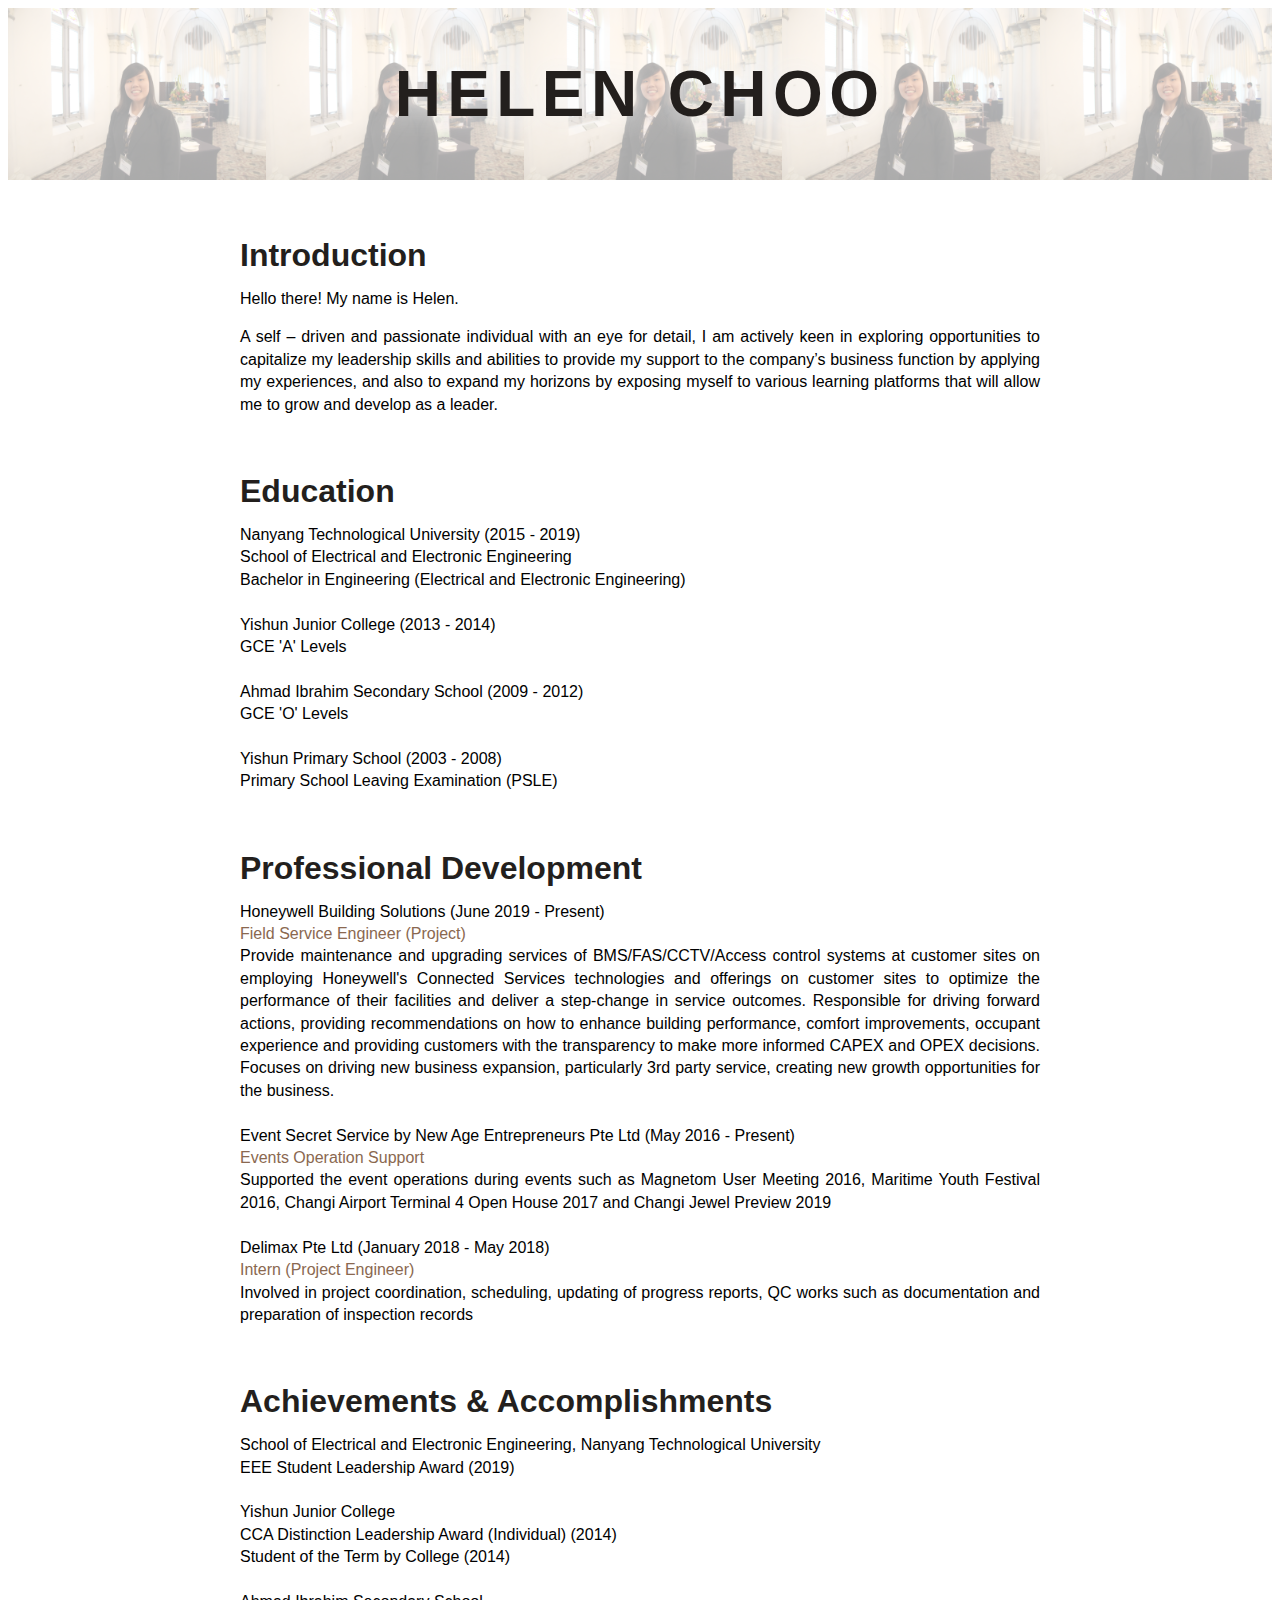
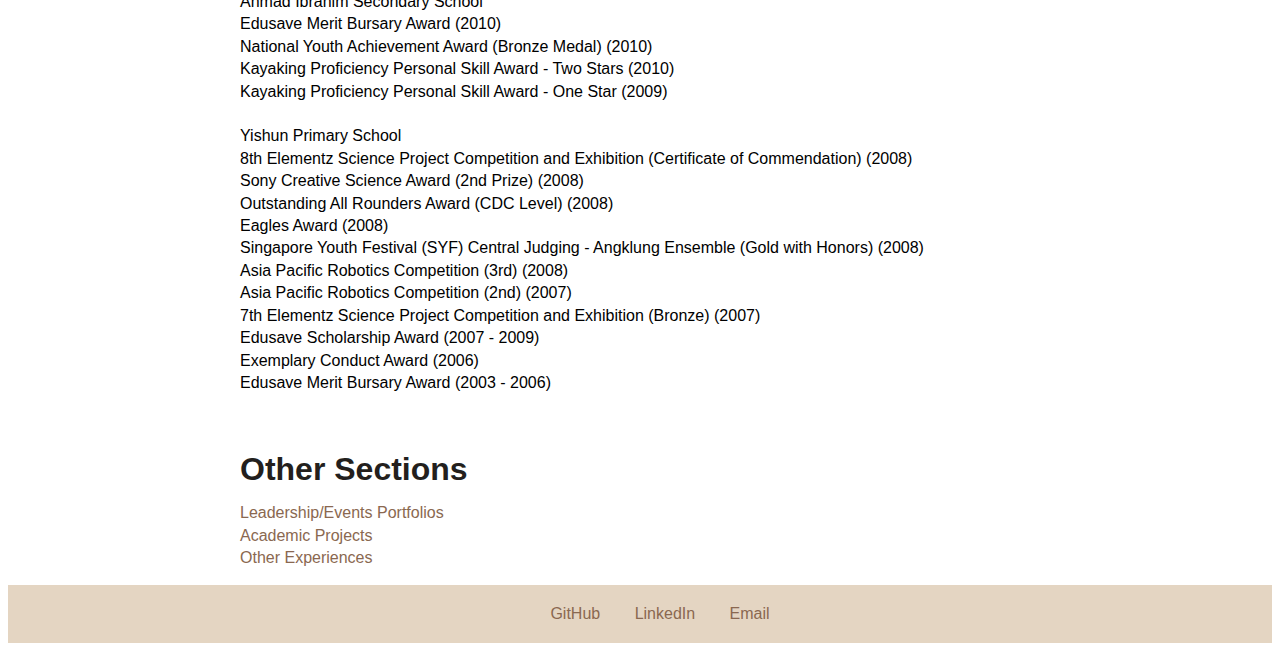
<file: index.html>
<!DOCTYPE html> <!--document type declaration-->
<link rel="stylesheet" href="index.css"> <!-- link to css-->

<html>

<heading> <!--The information in the head element does not appear in the browser window.-->
	<title>Home</title>
</heading>

<body>
<header class='head'>
  <h1 class='head-heading'>HELEN CHOO</h1>
</header>
<section class="introduction-section">
    <h1>Introduction</h1>
    <p>Hello there! My name is Helen. </p>
    <p>A self – driven and passionate individual with an eye for detail, I am actively keen in exploring opportunities to capitalize my leadership skills and abilities to provide my support to the company’s business function by applying my experiences, and also to expand my horizons by exposing myself to various learning platforms that will allow me to grow and develop as a leader. </p>
</section>
<section class="education-section">
    <h1>Education</h1>
    <p> 
        <ul>
            <li><strong>Nanyang Technological University</strong> (2015 - 2019)</li>
            <li>School of Electrical and Electronic Engineering</li>
            <li>Bachelor in Engineering (Electrical and Electronic Engineering)</li>
            <br/>
            <li><strong>Yishun Junior College</strong> (2013 - 2014)</li>
            <li>GCE 'A' Levels</li>
            <br/>
            <li><strong>Ahmad Ibrahim Secondary School</strong> (2009 - 2012)</li>
            <li>GCE 'O' Levels</li>
            <br/>
            <li><strong>Yishun Primary School</strong> (2003 - 2008)</li>
            <li>Primary School Leaving Examination (PSLE)</li>
        </p>
</section>
<section class="development-section">
    <h1>Professional Development</h1>
    <p> 
        <ul>
            <li><strong>Honeywell Building Solutions</strong> (June 2019 - Present)</li>
            <li><a>Field Service Engineer (Project)</a></li>
            <li>Provide maintenance and upgrading services of BMS/FAS/CCTV/Access control systems at customer sites on employing Honeywell's Connected Services technologies and offerings on customer sites to optimize the performance of their facilities and deliver a step-change in service outcomes. Responsible for driving forward actions, providing recommendations on how to enhance building performance, comfort improvements, occupant experience and providing customers with the transparency to make more informed CAPEX and OPEX decisions. Focuses on driving new business expansion, particularly 3rd party service, creating new growth opportunities for the business.</li>
            <br/><li><strong>Event Secret Service by New Age Entrepreneurs Pte Ltd</strong> (May 2016 - Present)</li>
            <li><a>Events Operation Support</a></li>
            <li>Supported the event operations during events such as Magnetom User Meeting 2016, Maritime Youth Festival 2016, Changi Airport Terminal 4 Open House 2017 and Changi Jewel Preview 2019</li>
            <br/>
            <li><strong>Delimax Pte Ltd</strong> (January 2018 - May 2018)</li>
            <li><a>Intern (Project Engineer)</a></li>
            <li>Involved in project coordination, scheduling, updating of progress reports, QC works such as documentation and preparation of inspection records </li>

        </p>
</section>
<section class="accomplishment-section">
    <h1>Achievements & Accomplishments</h1>
    <p> 
        <ul>
            <li><strong>School of Electrical and Electronic Engineering, Nanyang Technological University</strong></li>
            <li>EEE Student Leadership Award (2019)</li>
            <br/>
            <li><strong>Yishun Junior College</strong></li>
            <li>CCA Distinction Leadership Award (Individual) (2014)</li>
            <li>Student of the Term by College (2014)</li>
            <br/>
            <li><strong>Ahmad Ibrahim Secondary School</strong></li>
            <li>Edusave Merit Bursary Award (2010)</li>
            <li>National Youth Achievement Award (Bronze Medal) (2010)</li>
            <li>Kayaking Proficiency Personal Skill Award - Two Stars (2010)</li>
            <li>Kayaking Proficiency Personal Skill Award - One Star (2009)</li>
            <br/>
            <li><strong>Yishun Primary School</strong></li>
            <li>8th Elementz Science Project Competition and Exhibition (Certificate of Commendation) (2008)</li>
            <li>Sony Creative Science Award (2nd Prize) (2008)</li>
            <li>Outstanding All Rounders Award (CDC Level) (2008)</li>
            <li>Eagles Award (2008)</li>
            <li>Singapore Youth Festival (SYF) Central Judging - Angklung Ensemble (Gold with Honors) (2008)</li>
            <li>Asia Pacific Robotics Competition (3rd) (2008)</li>
            <li>Asia Pacific Robotics Competition (2nd) (2007)</li>
            <li>7th Elementz Science Project Competition and Exhibition (Bronze) (2007)</li>
            <li>Edusave Scholarship Award (2007 - 2009)</li>
            <li>Exemplary Conduct Award (2006)</li>
            <li>Edusave Merit Bursary Award (2003 - 2006)</li>
        </ul>
        </p>
</section>
<section class="others-section">
    <h1>Other Sections</h1>
    <p> 
        <ul>
            <li><a href="Portfolio.html" target="_blank">Leadership/Events Portfolios</a></li>
            <li><a href="AcadProjects.html" target="_blank">Academic Projects</a></li>
            <li><a href="Others.html" target="_blank">Other Experiences</a></li>
        </ul>
    </p>
</section>
<footer class="content-footer">
    <ul class="social">
        <li><a class="css-is-deranged" href="https://github.com/hchoo001" target="_blank">GitHub</a></li>
        <li><a class="css-is-deranged" href="https://www.linkedin.com/in/helenchoo/" target="_blank">LinkedIn</a></li>
        <li><a class="css-is-deranged" href="mailto:helen.choo.ha@gmail.com" >Email</a></li>
    </ul>
</footer>
</body>

</html>
</file>
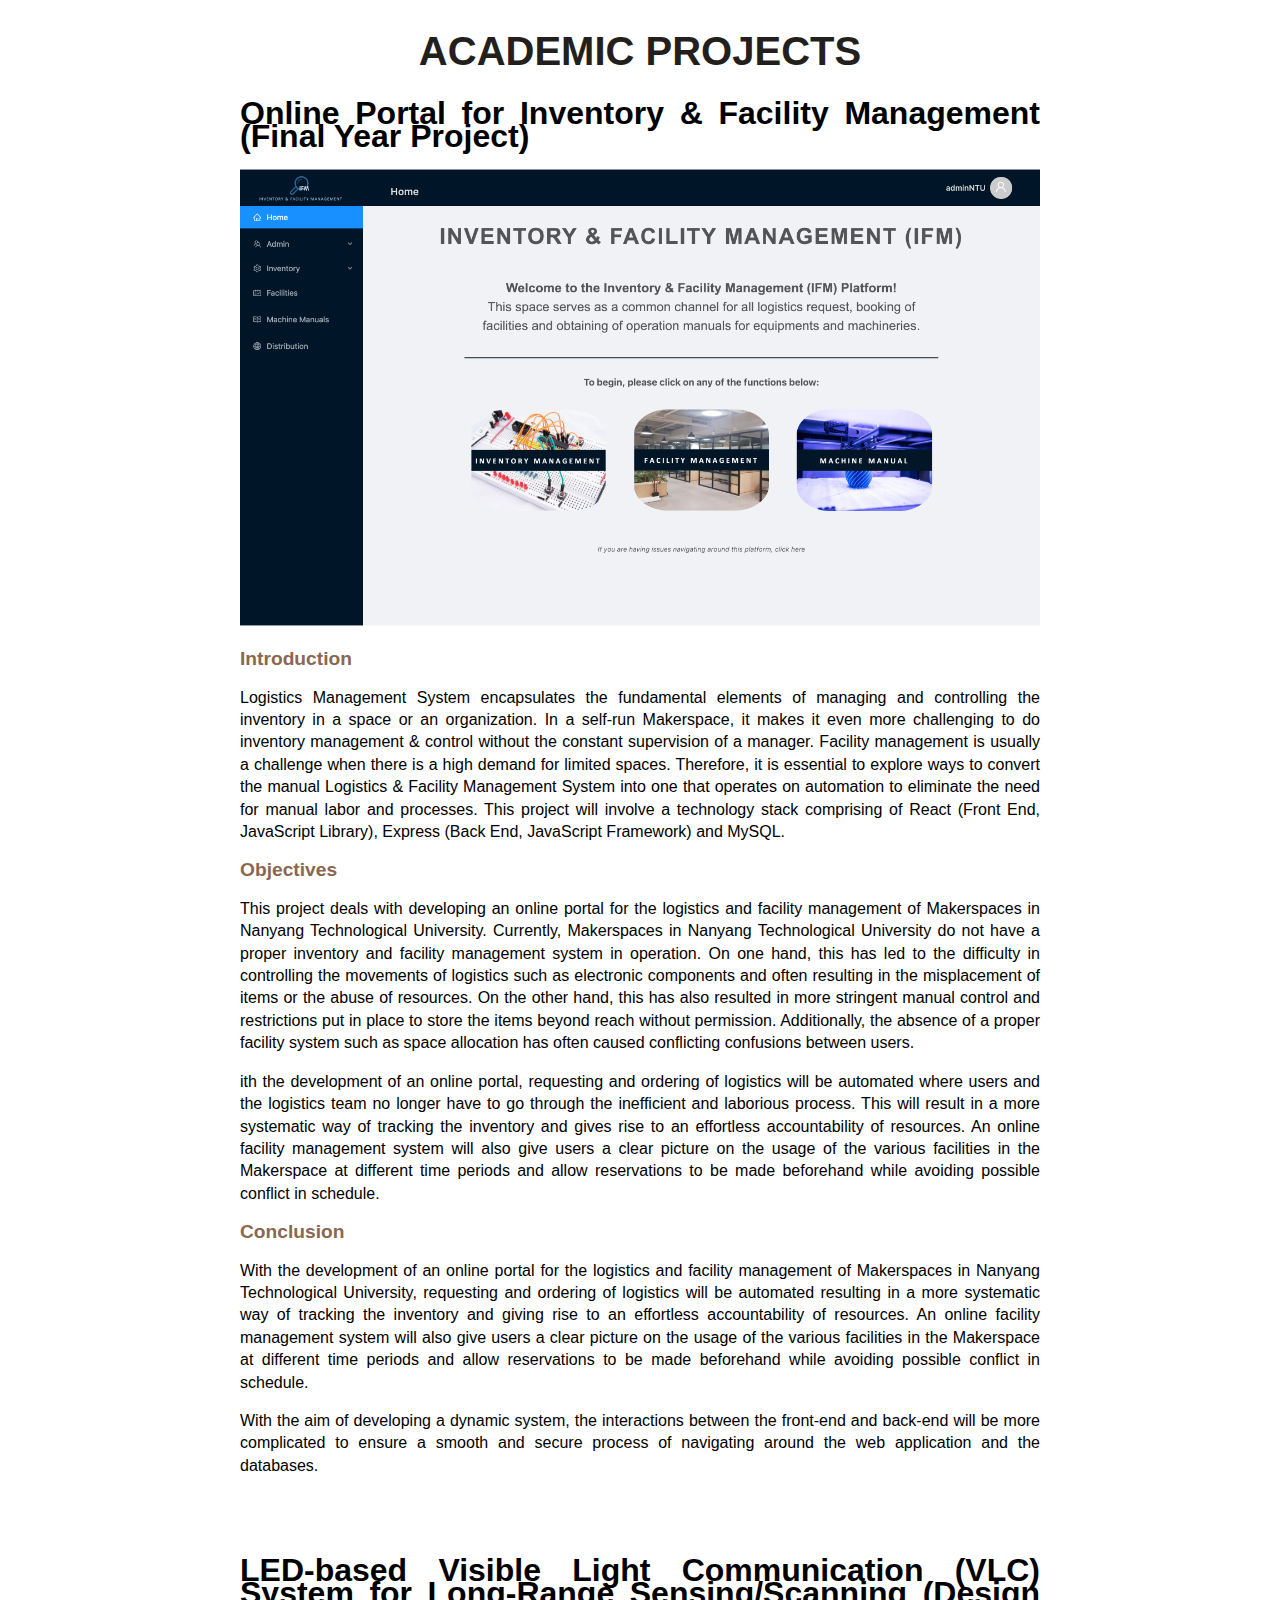
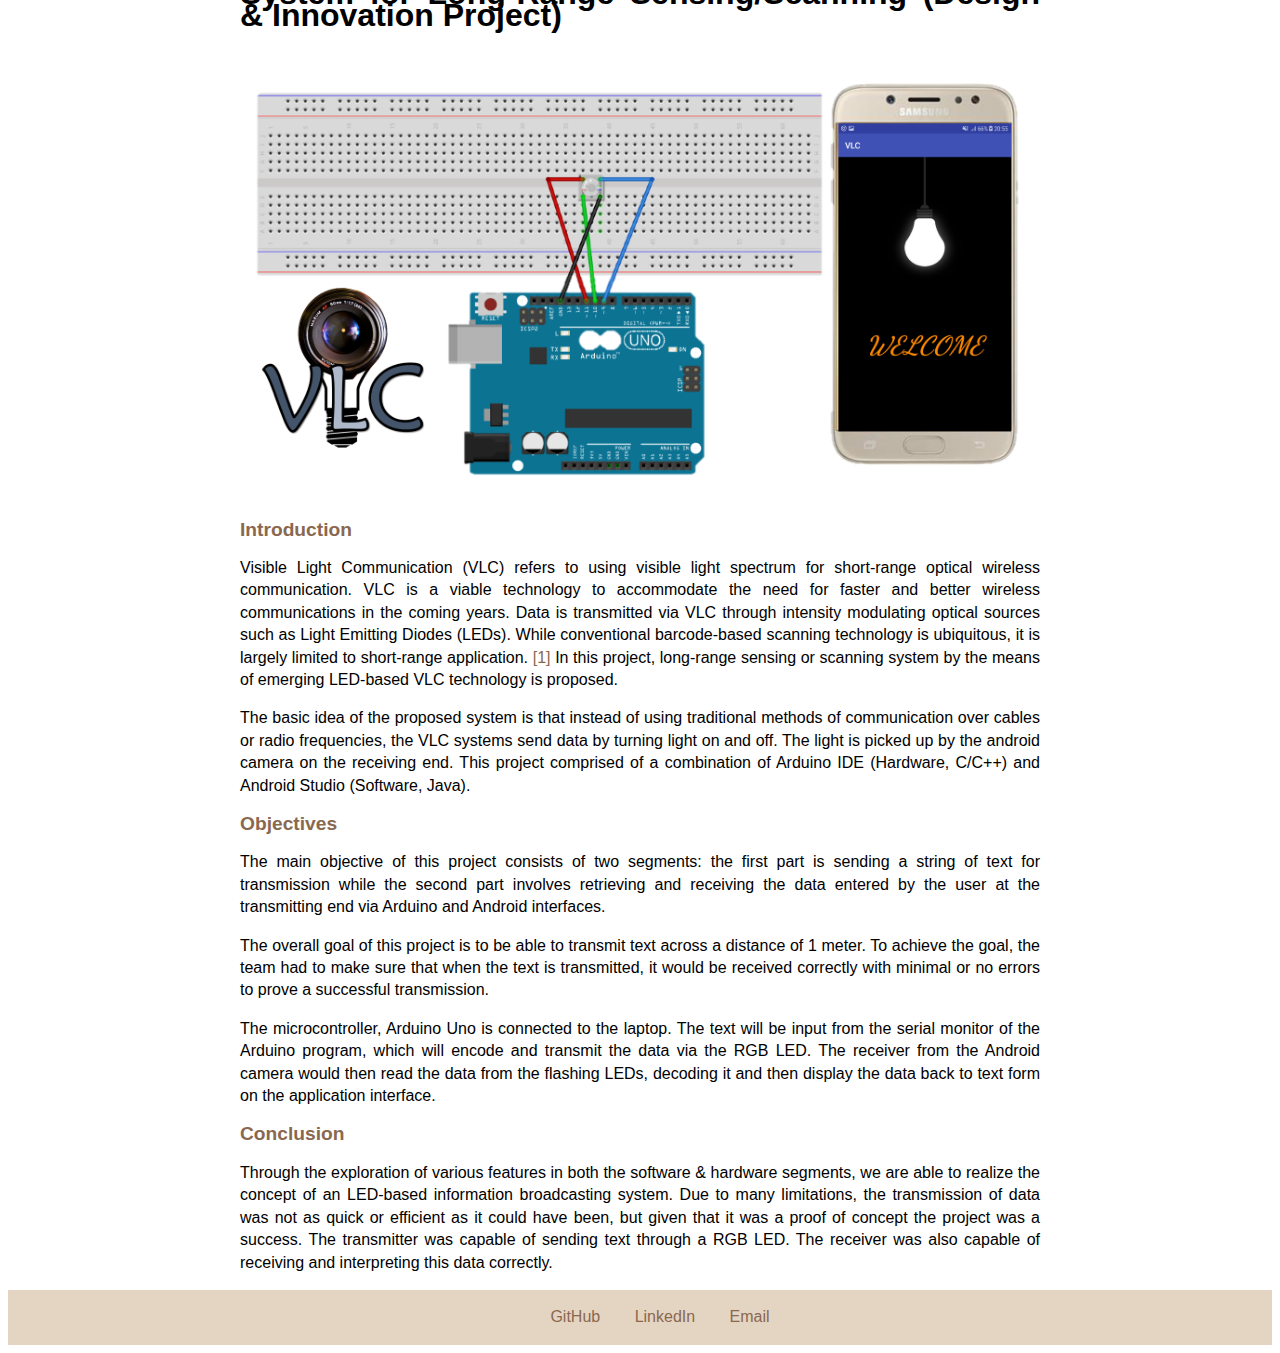
<file: AcadProjects.html>
<!DOCTYPE html> <!--document type declaration-->
<link rel="stylesheet" href="AcadProjects.css"> <!-- link to css-->

<html>

<heading> <!--The information in the head element does not appear in the browser window.-->
	<title>Academic Projects</title>
</heading>

<body>
    <header class='head'> Academic Projects</header>
	<section class="FYP-section">
    <h1>Online Portal for Inventory & Facility Management (Final Year Project)</h1>
    <img src="IFM.png" alt="Inventory & Facility Management System">
    <br/>
    <h2>Introduction</h2>
    <p> Logistics Management System encapsulates the fundamental elements of managing and controlling the inventory in a space or an organization. In a self-run Makerspace, it makes it even more challenging to do inventory management & control without the constant supervision of a manager. Facility management is usually a challenge when there is a high demand for limited spaces. Therefore, it is essential to explore ways to convert the manual Logistics & Facility Management System into one that operates on automation to eliminate the need for manual labor and processes. This project will involve a technology stack comprising of React (Front End, JavaScript Library), Express (Back End, JavaScript Framework) and MySQL.</p>
    <h2>Objectives</h2>
	<p>This project deals with developing an online portal for the logistics and facility management of Makerspaces in Nanyang Technological University. Currently, Makerspaces in Nanyang Technological University do not have a proper inventory and facility management system in operation. On one hand, this has led to the difficulty in controlling the movements of logistics such as electronic components and often resulting in the misplacement of items or the abuse of resources. On the other hand, this has also resulted in more stringent manual control and restrictions put in place to store the items beyond reach without permission. Additionally, the absence of a proper facility system such as space allocation has often caused conflicting confusions between users.</p>
    <p>ith the development of an online portal, requesting and ordering of logistics will be automated where users and the logistics team no longer have to go through the inefficient and laborious process. This will result in a more systematic way of tracking the inventory and gives rise to an effortless accountability of resources. An online facility management system will also give users a clear picture on the usage of the various facilities in the Makerspace at different time periods and allow reservations to be made beforehand while avoiding possible conflict in schedule.</p>
	<h2>Conclusion</h2>
	<p>With the development of an online portal for the logistics and facility management of Makerspaces in Nanyang Technological University, requesting and ordering of logistics will be automated resulting in a more systematic way of tracking the inventory and giving rise to an effortless accountability of resources. An online facility management system will also give users a clear picture on the usage of the various facilities in the Makerspace at different time periods and allow reservations to be made beforehand while avoiding possible conflict in schedule. </p>
    <p>With the aim of developing a dynamic system, the interactions between the front-end and back-end will be more complicated to ensure a smooth and secure process of navigating around the web application and the databases.</p>
    <br/>
    <br/>
</p>
</section>
<section class="DIP-section">
    <h1>LED-based Visible Light Communication (VLC) System for Long-Range Sensing/Scanning (Design & Innovation Project)</h1>
    <img src="DIP.png" alt="LED-based VLC System">
    <br/>
    <h2>Introduction</h2>
    <p>Visible Light Communication (VLC) refers to using visible light spectrum for short-range optical wireless communication. VLC is a viable technology to accommodate the need for faster and better wireless communications in the coming years. Data is transmitted via VLC through intensity modulating optical sources such as Light Emitting Diodes (LEDs). While conventional barcode-based scanning technology is ubiquitous, it is largely limited to short-range application. <a href="http://ieeexplore.ieee.org/document/6163585/">[1]</a> In this project, long-range sensing or scanning system by the means of emerging LED-based VLC technology is proposed. </p>
    <p>The basic idea of the proposed system is that instead of using traditional methods of communication over cables or radio frequencies, the VLC systems send data by turning light on and off. The light is picked up by the android camera on the receiving end. This project comprised of a combination of Arduino IDE (Hardware, C/C++) and Android Studio (Software, Java).</p>
    <h2>Objectives</h2>
    <p>The main objective of this project consists of two segments: the first part is sending a string of text for transmission while the second part involves retrieving and receiving the data entered by the user at the transmitting end via Arduino and Android interfaces.
    <p>The overall goal of this project is to be able to transmit text across a distance of 1 meter. To achieve the goal, the team had to make sure that when the text is transmitted, it would be received correctly with minimal or no errors to prove a successful transmission. </p>
    <p>The microcontroller, Arduino Uno is connected to the laptop. The text will be input from the serial monitor of the Arduino program, which will encode and transmit the data via the RGB LED. The receiver from the Android camera would then read the data from the flashing LEDs, decoding it and then display the data back to text form on the application interface.</p>
    <h2>Conclusion</h2>
    <p>Through the exploration of various features in both the software & hardware segments, we are able to realize the concept of an LED-based information broadcasting system. Due to many limitations, the transmission of data was not as quick or efficient as it could have been, but given that it was a proof of concept the project was a success.  The transmitter was capable of sending text through a RGB LED. The receiver was also capable of receiving and interpreting this data correctly. </p>
</p>
</section>
<footer class="content-footer">
    <ul class="social">
        <li><a class="css-is-deranged" href="https://github.com/hchoo001" target="_blank">GitHub</a></li>
        <li><a class="css-is-deranged" href="https://www.linkedin.com/in/helenchoo/" target="_blank">LinkedIn</a></li>
        <li><a class="css-is-deranged" href="mailto:helen.choo.ha@gmail.com" >Email</a></li>
    </ul>
</footer>
</body>
</html>
</file>
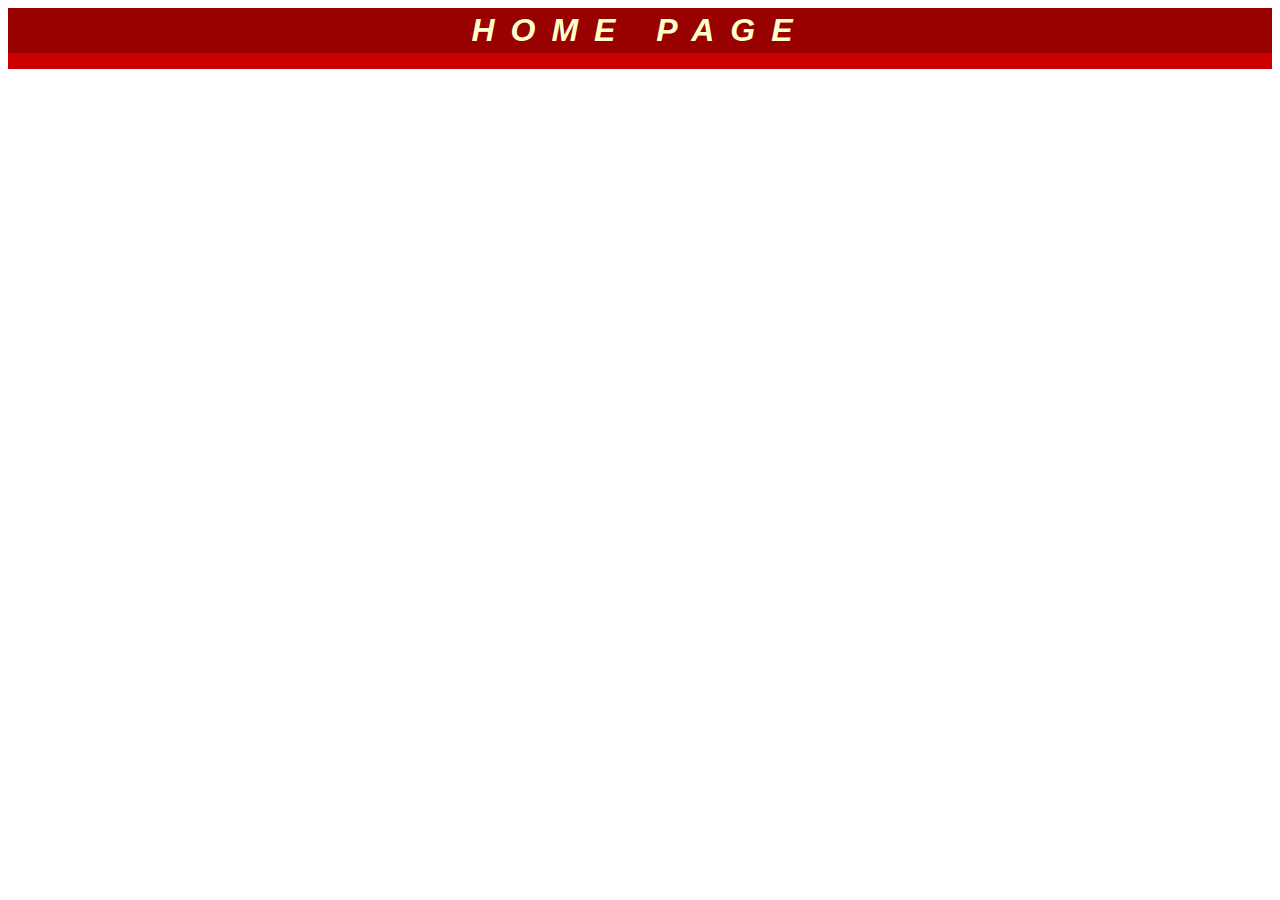
<file: home.html>
<!DOCTYPE html> <!--document type declaration-->
<link rel="stylesheet" href="home.css"> <!-- link to css-->

<html>

<heading> <!--The information in the head element does not appear in the browser window.-->
	<title>Home</title>
</heading>

<body>
	<h1>Home Page</h1>
</body>

</html>
</file>
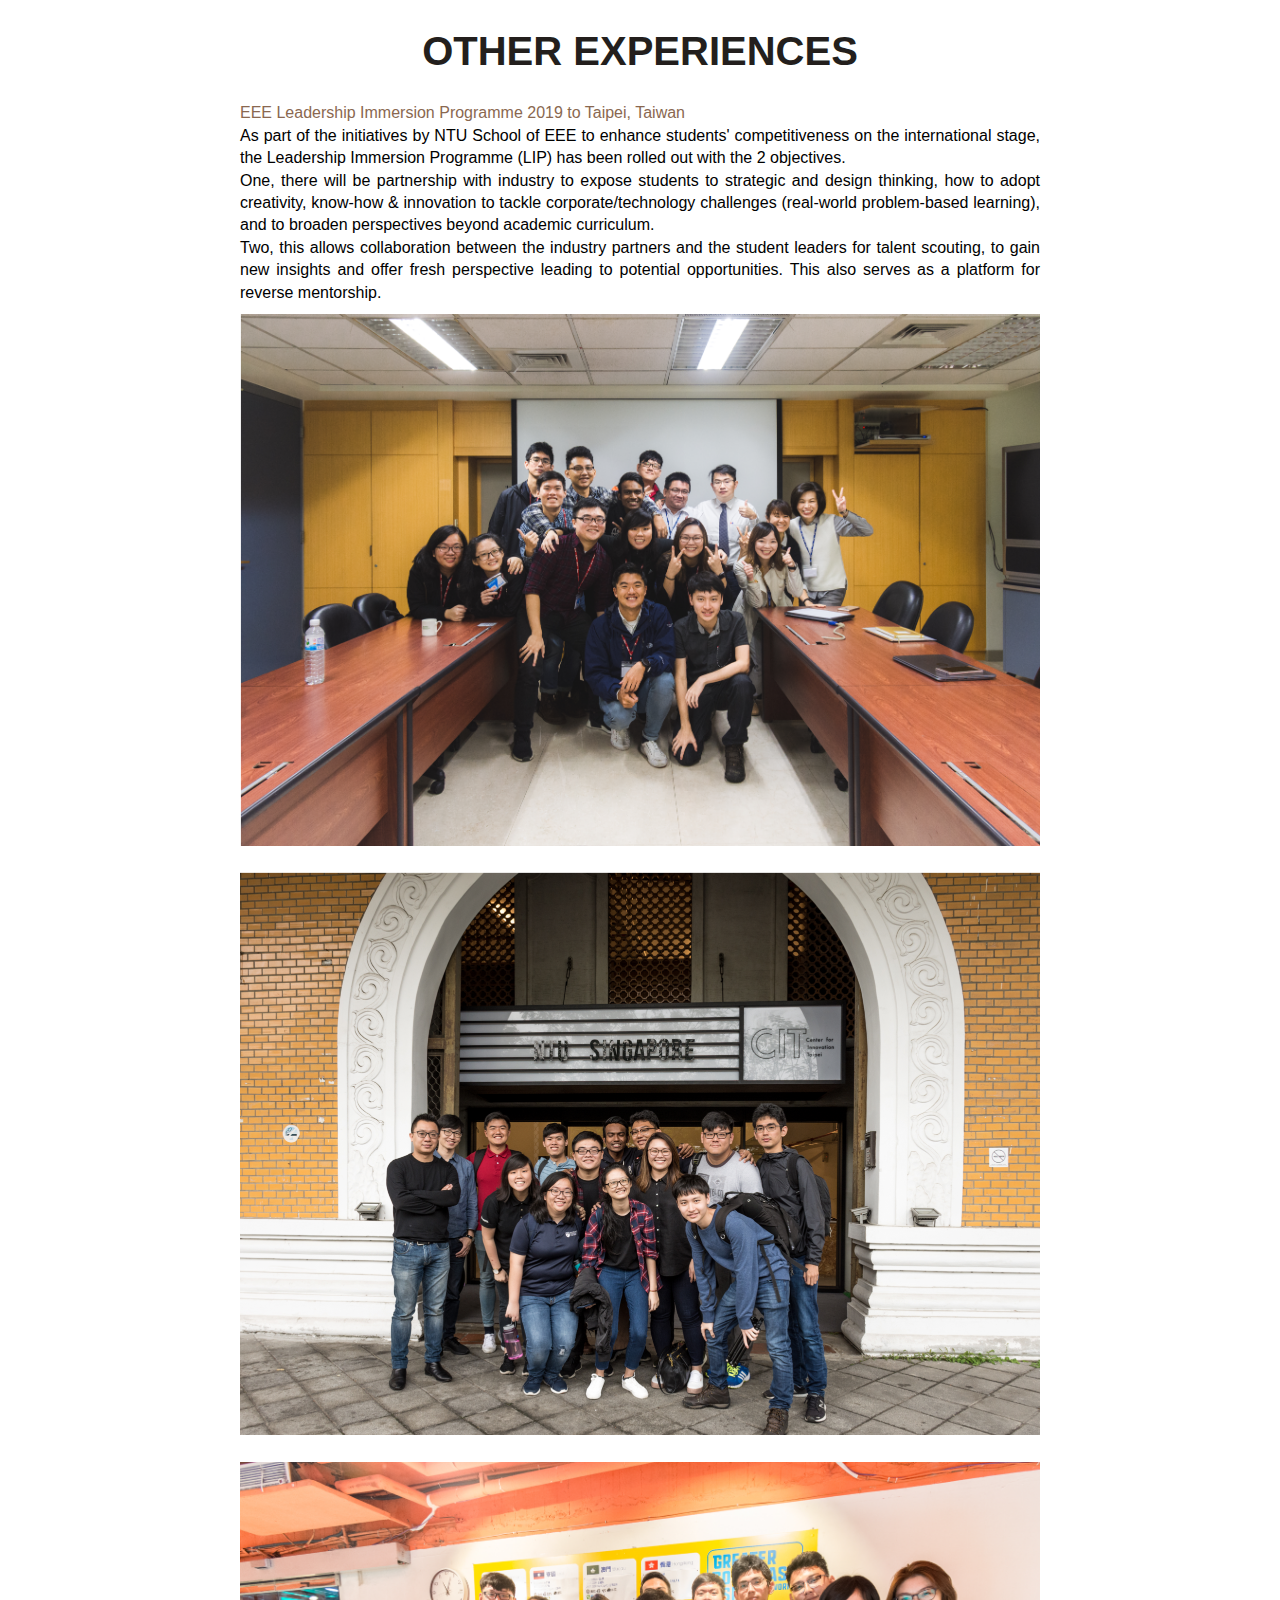
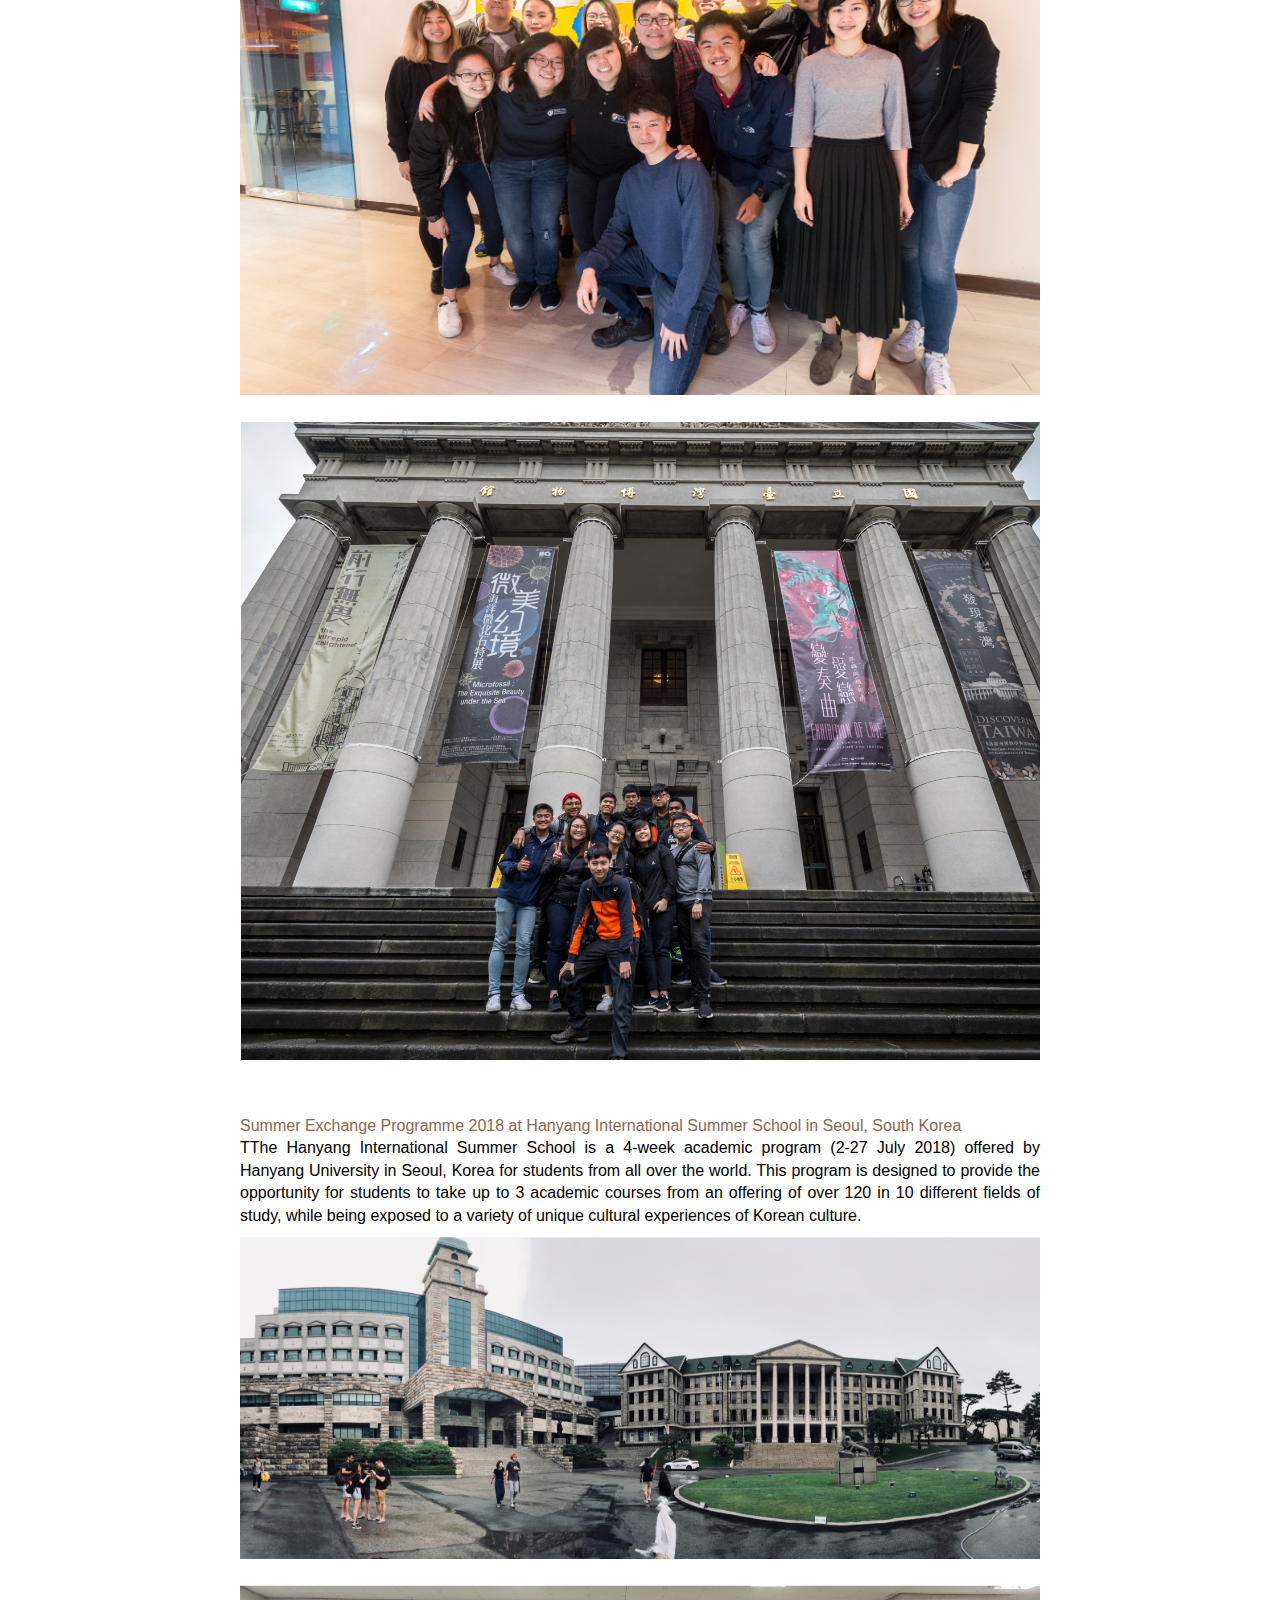
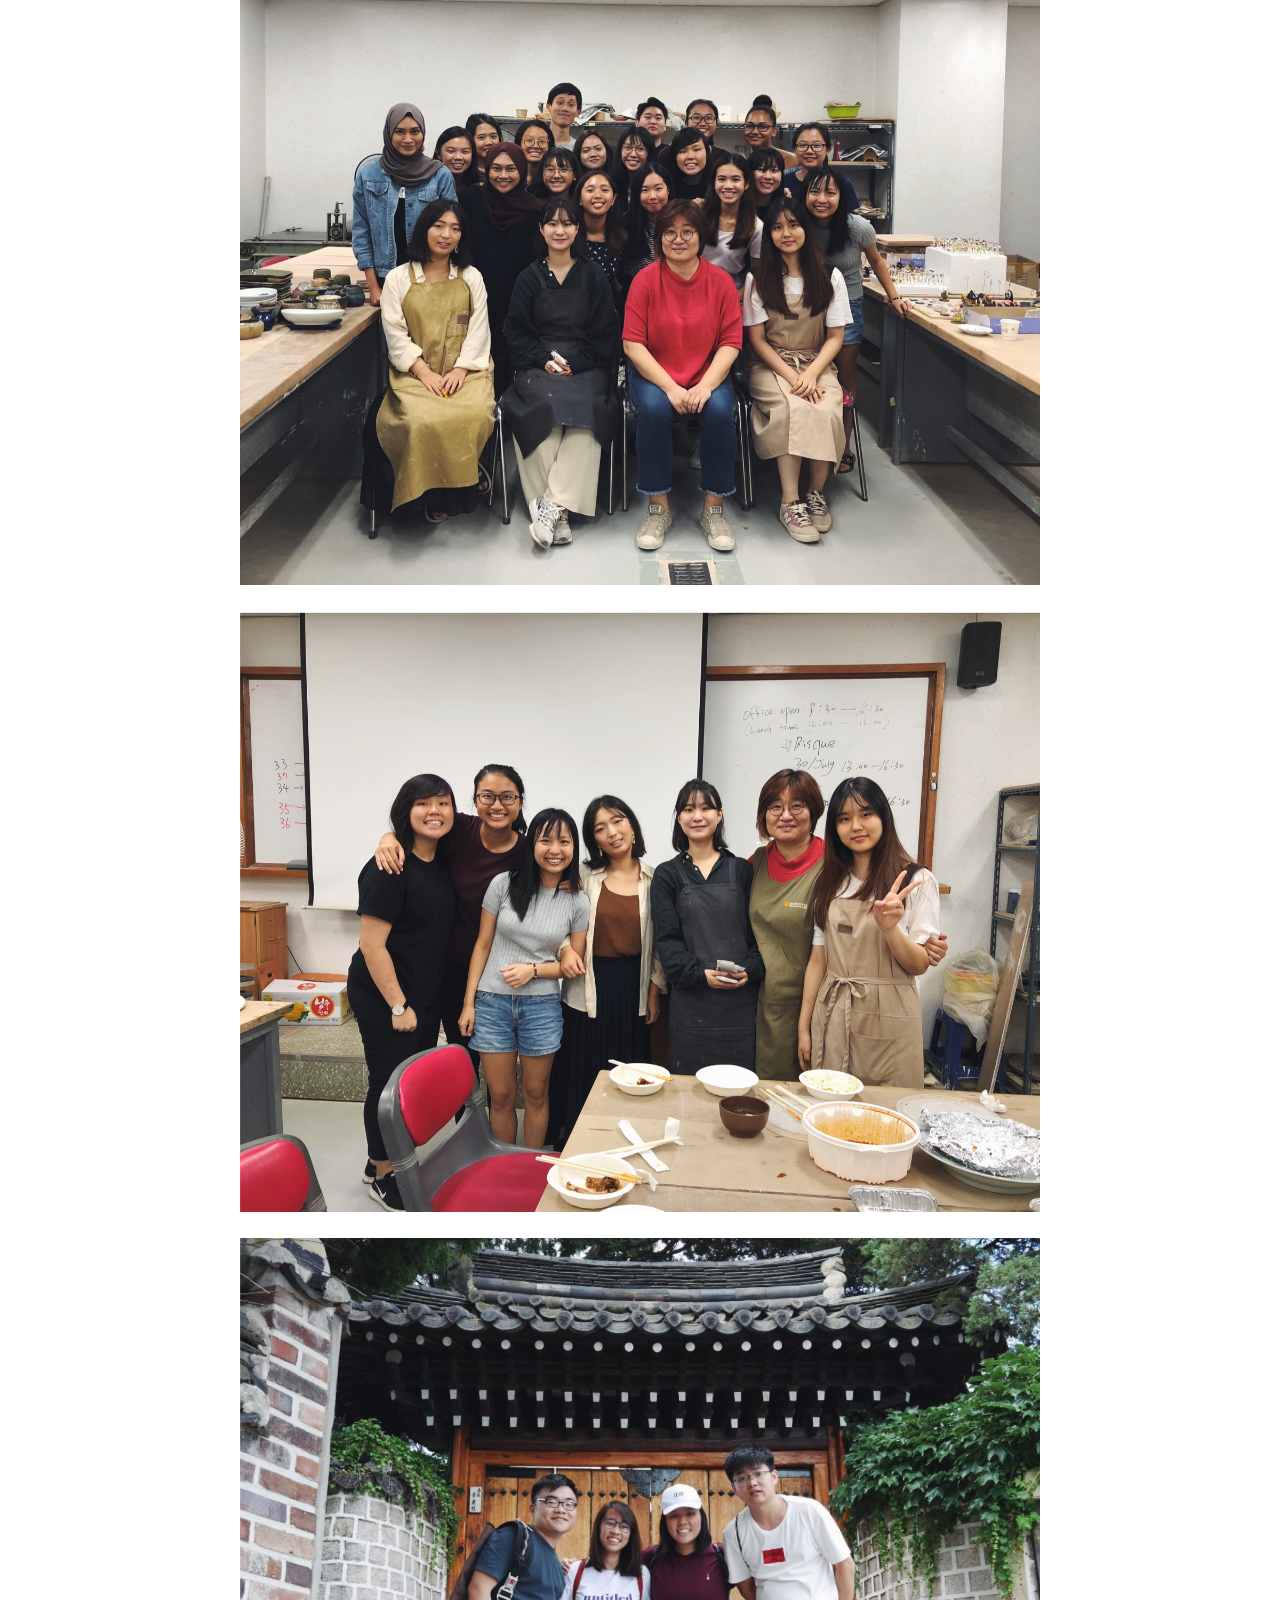
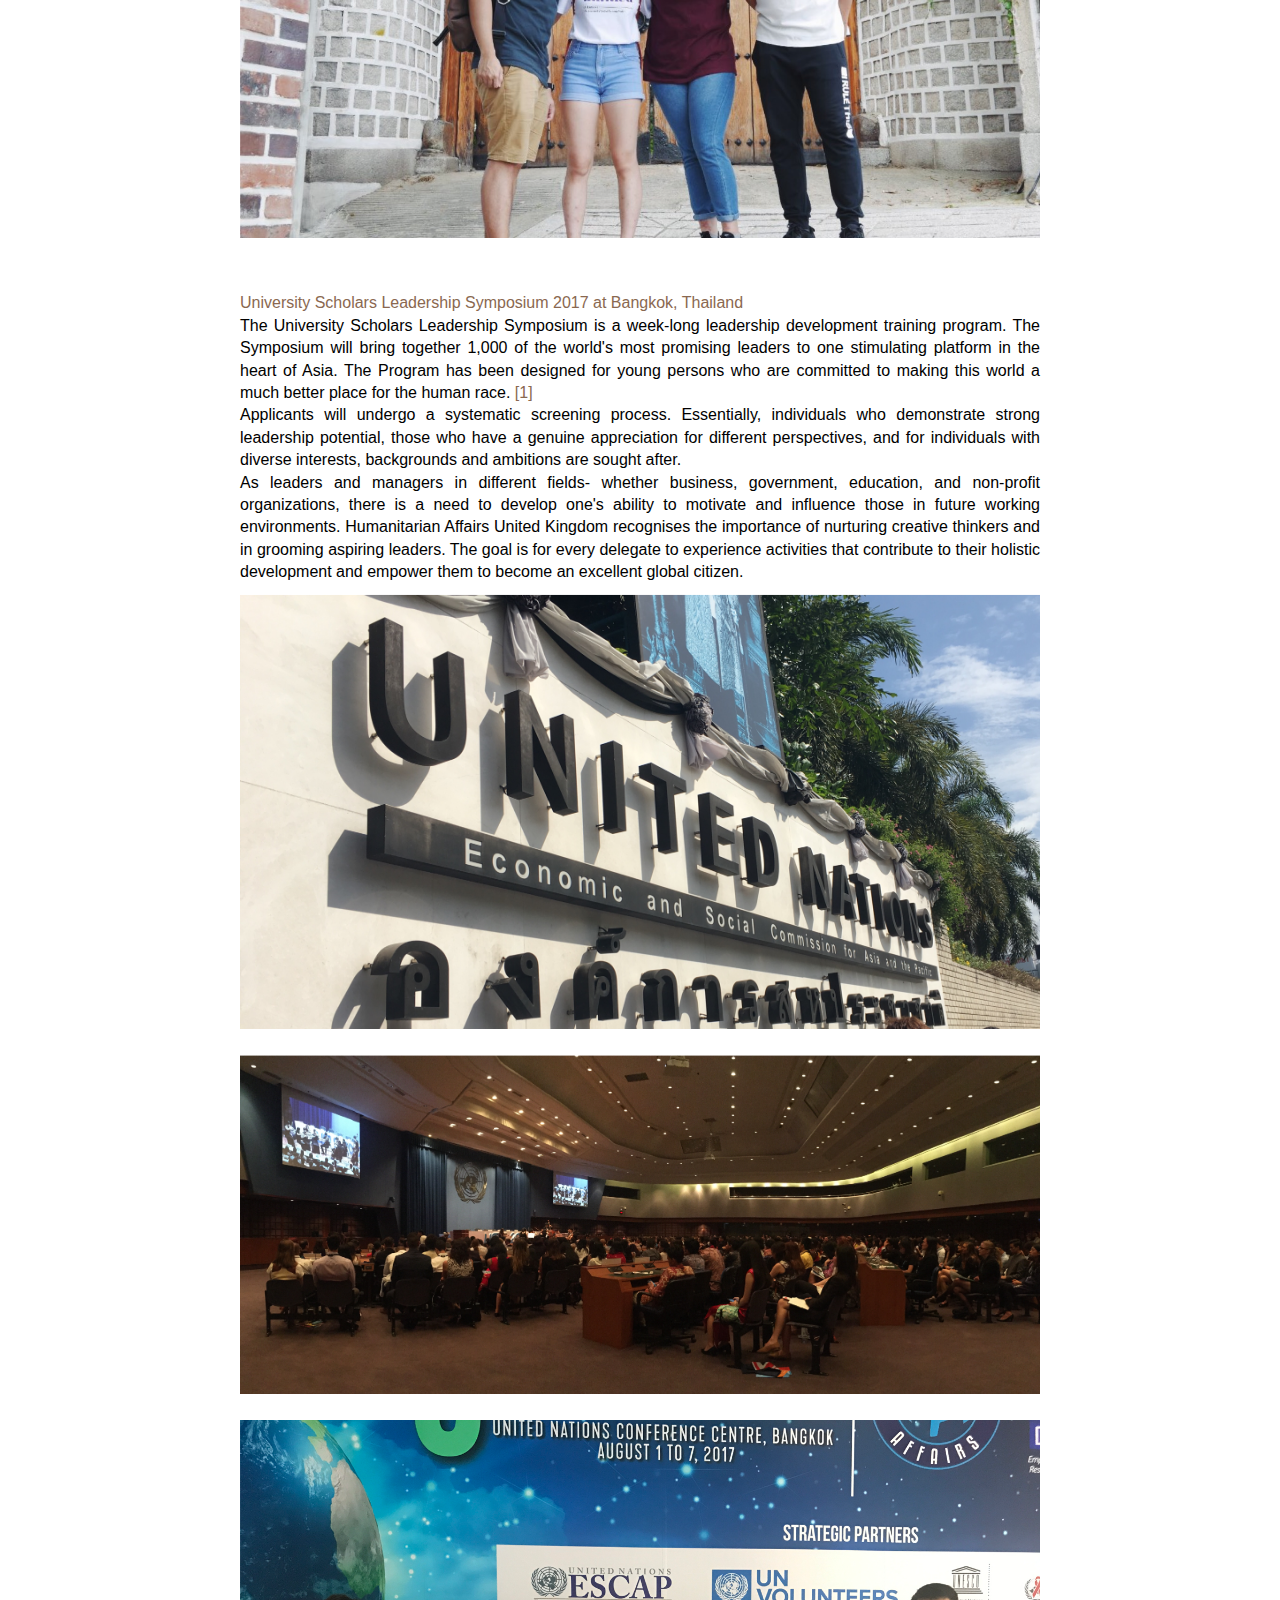
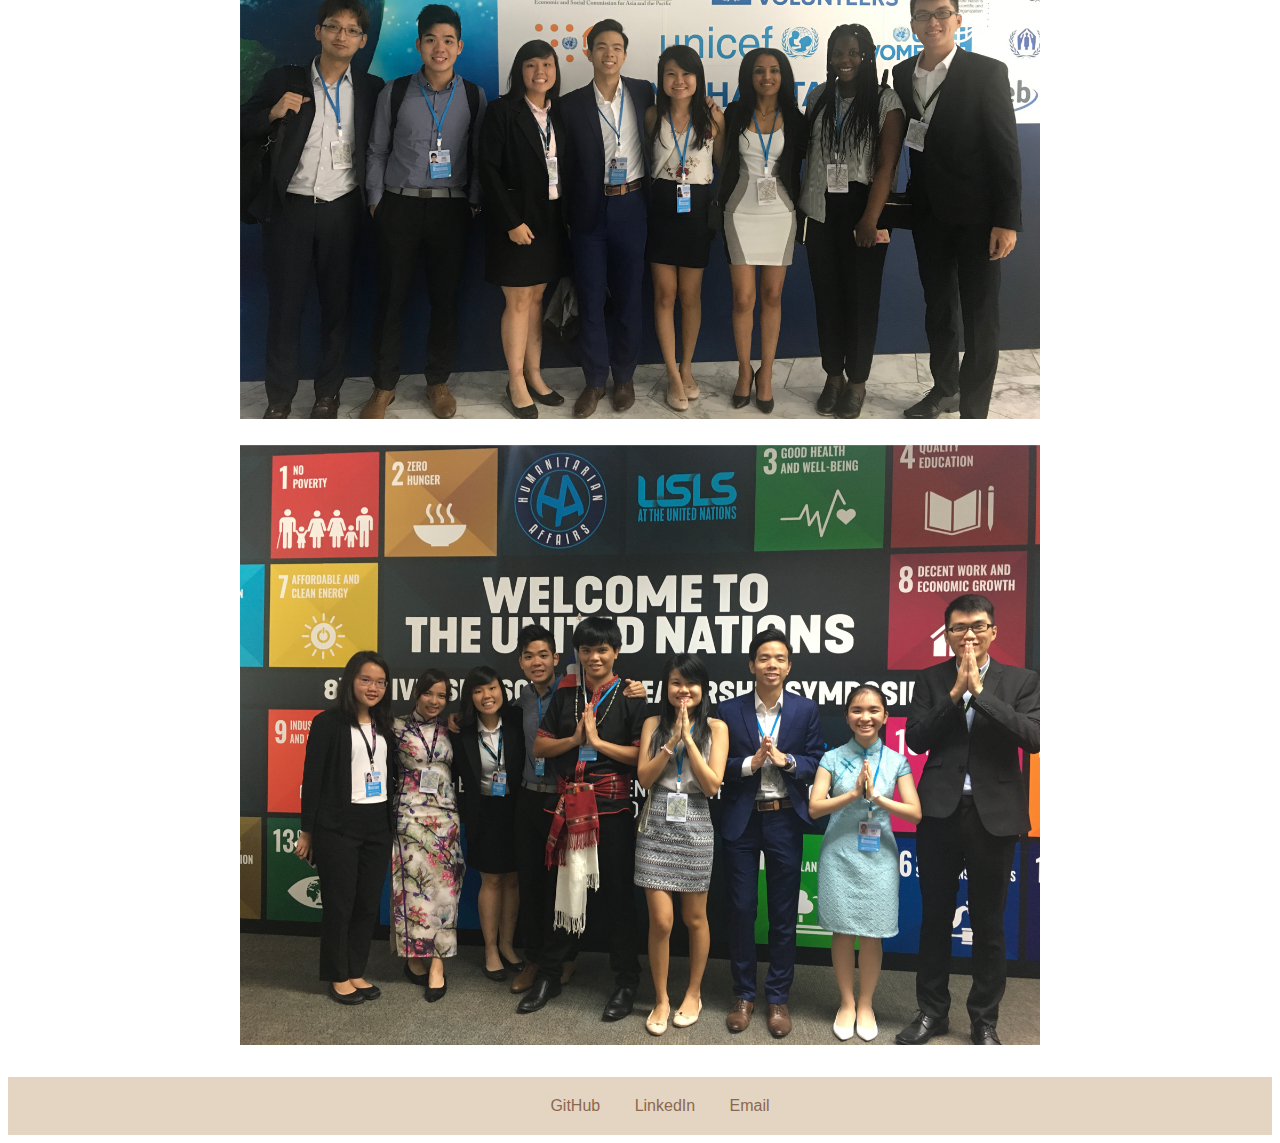
<file: Others.html>
<!DOCTYPE html> <!--document type declaration-->
<link rel="stylesheet" href="Others.css"> <!-- link to css-->

<html>

<heading> <!--The information in the head element does not appear in the browser window.-->
	<title>Other Experiences</title>
</heading>

<body>
	<header class="head">Other Experiences</header>
    <section class="others-section">
    <p> 
        <ul>
            <li><a><strong>EEE Leadership Immersion Programme 2019 to Taipei, Taiwan </strong></a></li>
            <li>As part of the initiatives by NTU School of EEE to enhance students' competitiveness on the international stage, the Leadership Immersion Programme (LIP) has been rolled out with the 2 objectives.</li>
            <li>One, there will be partnership with industry to expose students to strategic and design thinking, how to adopt creativity, know-how & innovation to tackle corporate/technology challenges (real-world problem-based learning), and to broaden perspectives beyond academic curriculum. </li>
            <li>Two, this allows collaboration between the industry partners and the student leaders for talent scouting, to gain new insights and offer fresh perspective leading to potential opportunities. This also serves as a platform for reverse mentorship.</li>
            <li><img src="lip1.png"><li>
            <li><img src="lip2.png"><li>
            <li><img src="lip3.png"><li>
            <li><img src="lip4.png"><li>
            <br/>
        </ul>
        <ul>
            <li><strong><a>Summer Exchange Programme 2018 at Hanyang International Summer School in Seoul, South Korea</strong></a></li>
            <li>TThe Hanyang International Summer School is a 4-week academic program (2-27 July 2018) offered by Hanyang University in Seoul, Korea for students from all over the world. This program is designed to provide the opportunity for students to take up to 3 academic courses from an offering of over 120 in 10 different fields of study, while being exposed to a variety of unique cultural experiences of Korean culture.</li>
            <li><img src="summer1.png"><li>
            <li><img src="summer2.png"><li>
            <li><img src="summer3.png"><li>
            <li><img src="summer4.png"><li>
            <br/>
        </ul>
        <ul>
            <li><a href="https://www.youtube.com/watch?v=xGcOqVX2cVA" target="_blank"><strong>University Scholars Leadership Symposium 2017 at Bangkok, Thailand</strong></a></li>
            <li>The University Scholars Leadership Symposium is a week-long leadership development training program. The Symposium will bring together 1,000 of the world's most promising leaders to one stimulating platform in the heart of Asia. The Program has been designed for young persons who are committed to making this world a much better place for the human race. <a href="http://www.universityscholars.org.uk/overview" target="_blank">[1]</a></li>
            <li>Applicants will undergo a systematic screening process. Essentially, individuals who demonstrate strong leadership potential, those who have a genuine appreciation for different perspectives, and for individuals with diverse interests, backgrounds and ambitions are sought after.</li>
            <li> As leaders and managers in different fields- whether business, government, education, and non-profit organizations, there is a need to develop one's ability to motivate and influence those in future working environments. Humanitarian Affairs United Kingdom recognises the importance of nurturing creative thinkers and in grooming aspiring leaders. The goal is for every delegate to experience activities that contribute to their holistic development and empower them to become an excellent global citizen. </li>
            <li><img src="usls1.png"><li>
            <li><img src="usls2.png"><li>
            <li><img src="usls3.png"><li>
            <li><img src="usls4.png"><li>
        </ul>
    </p>
</section>
<footer class="content-footer">
    <ul class="social">
        <li><a class="css-is-deranged" href="https://github.com/hchoo001" target="_blank">GitHub</a></li>
        <li><a class="css-is-deranged" href="https://www.linkedin.com/in/helenchoo/" target="_blank">LinkedIn</a></li>
        <li><a class="css-is-deranged" href="mailto:helen.choo.ha@gmail.com" >Email</a></li>
    </ul>
</footer>
</body>
</html>
</file>
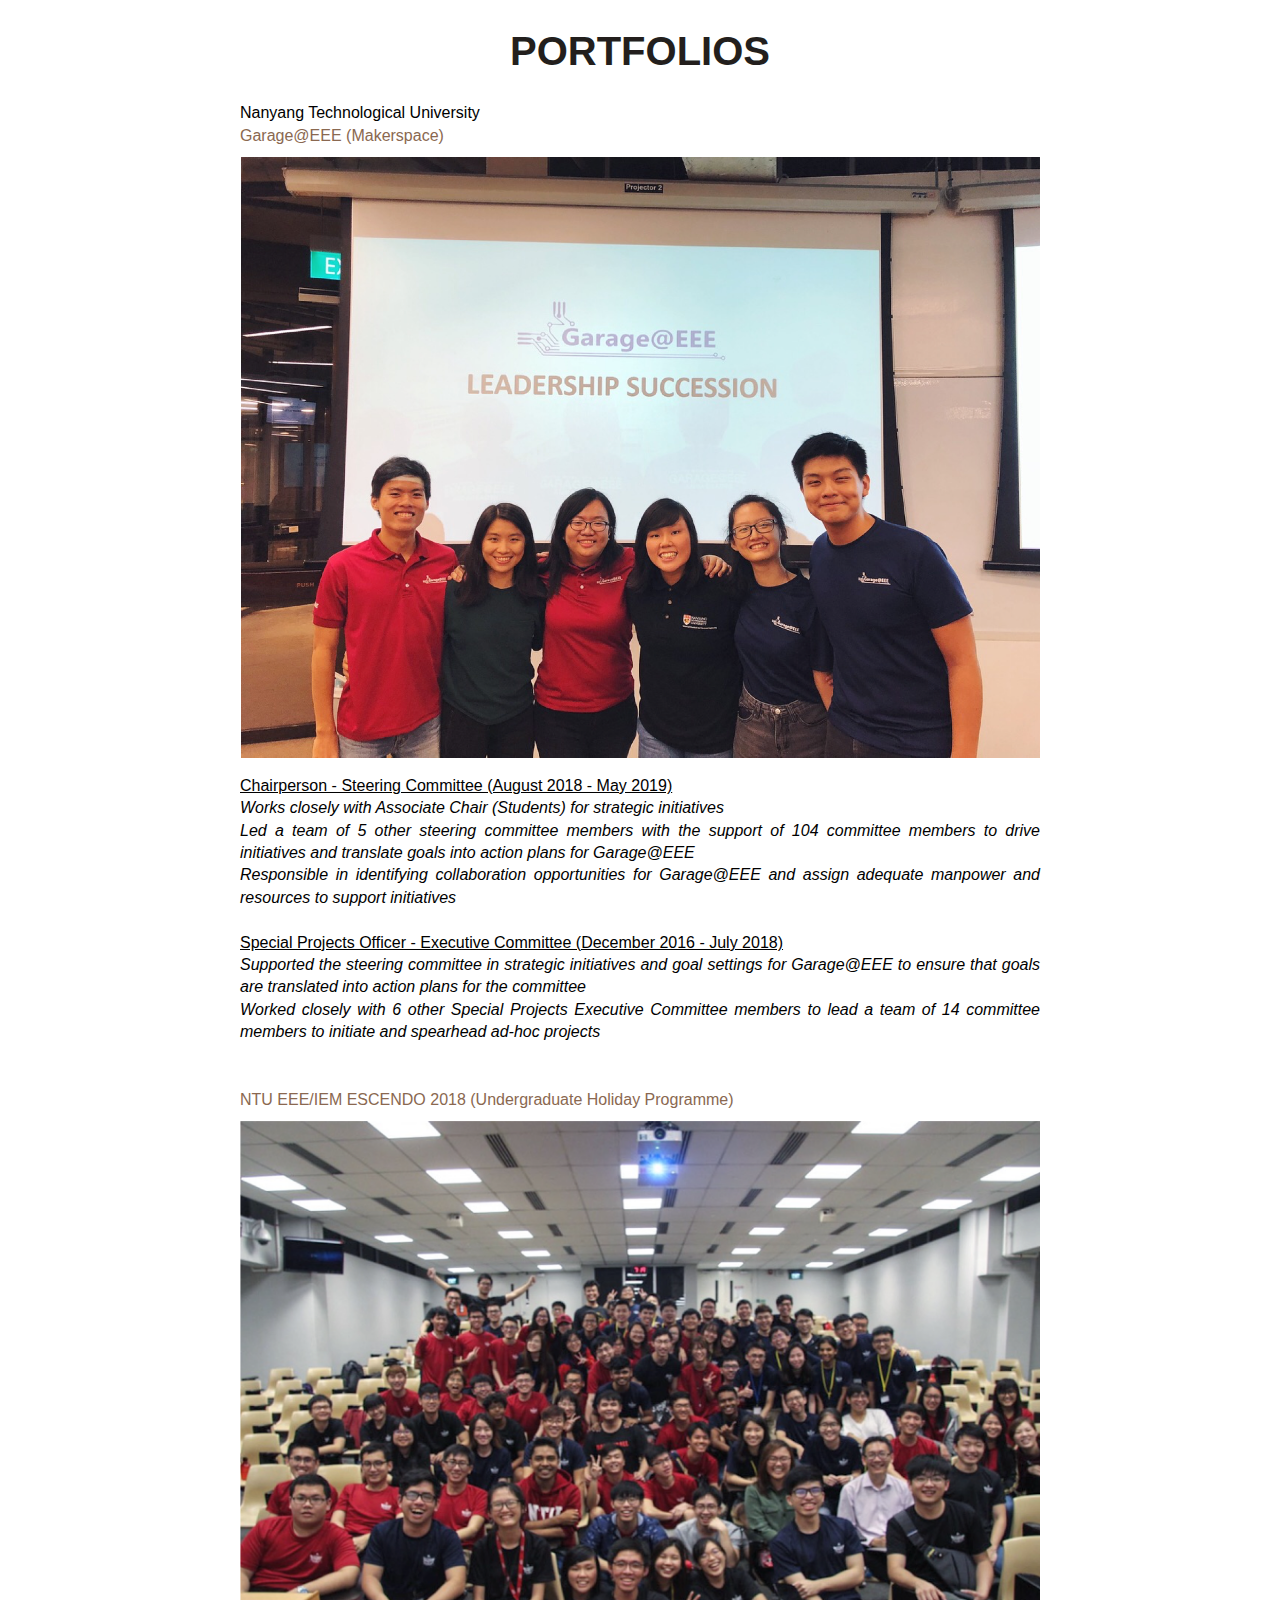
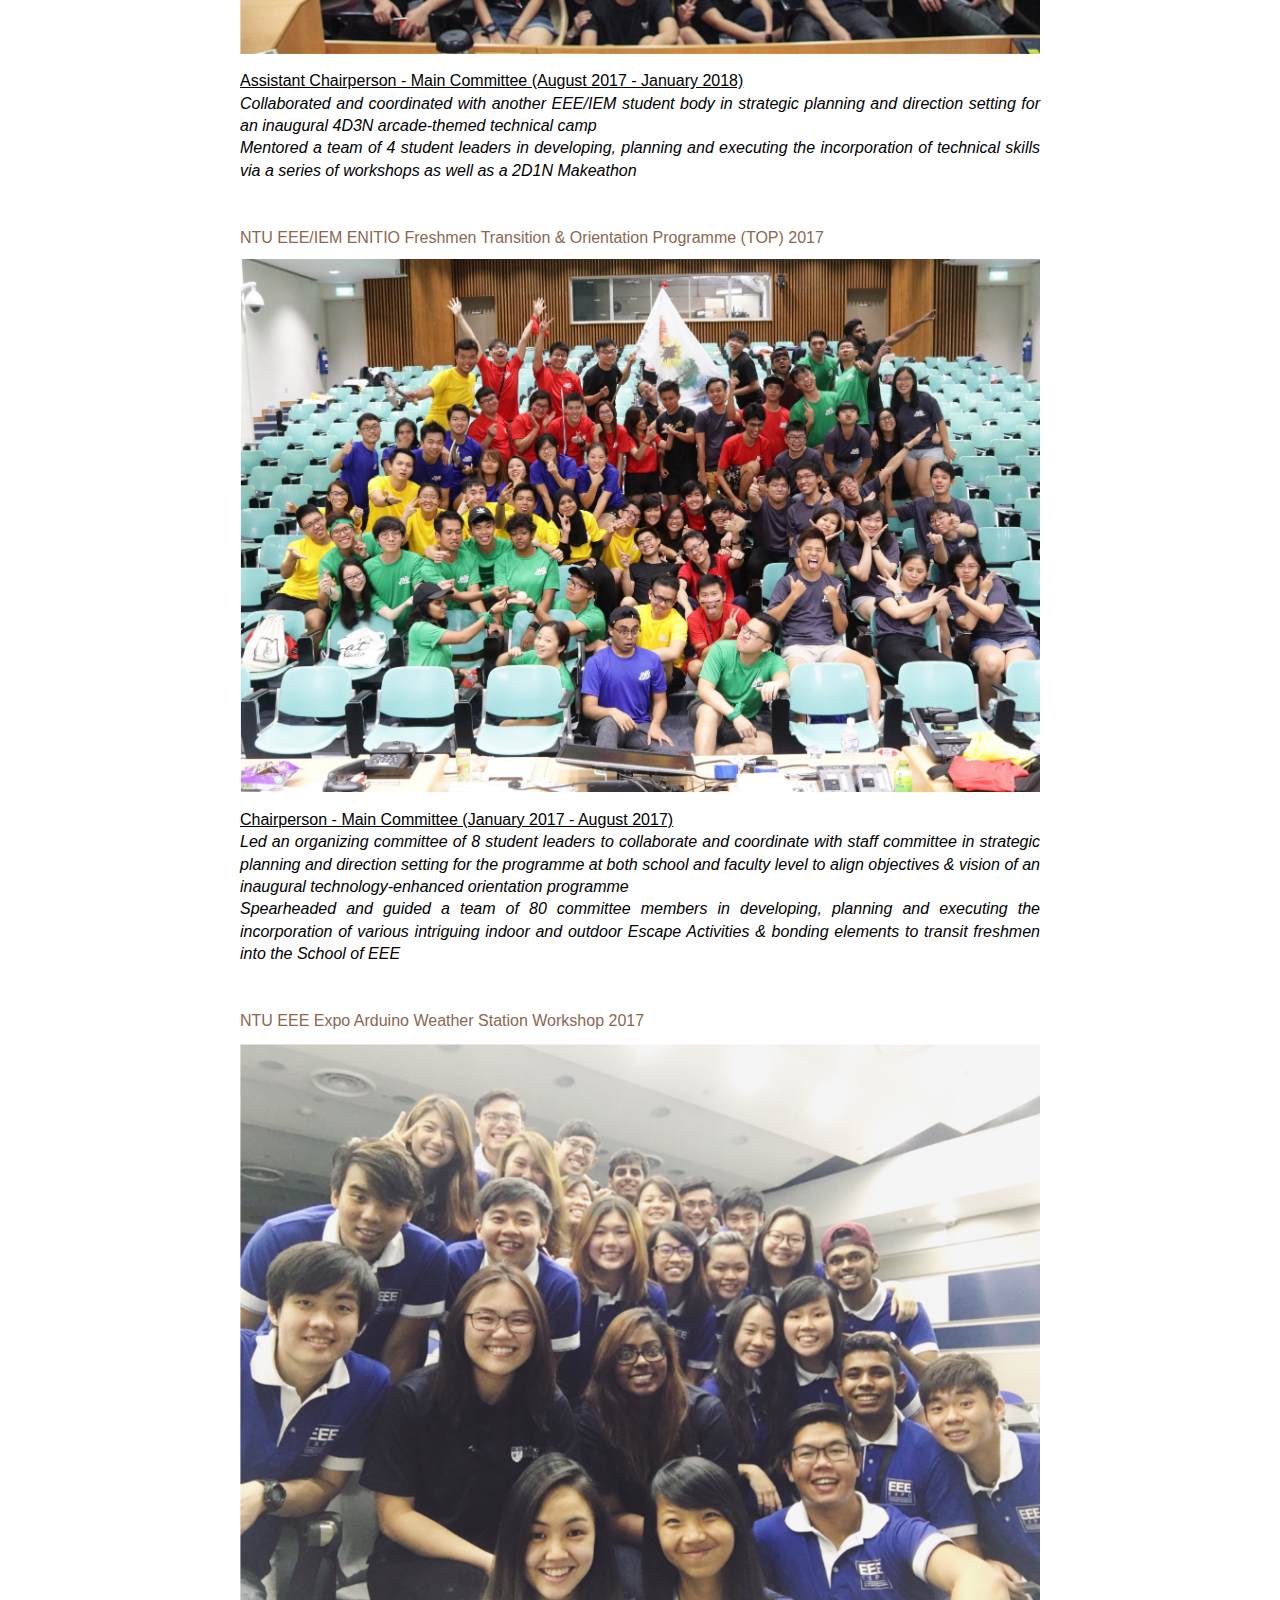
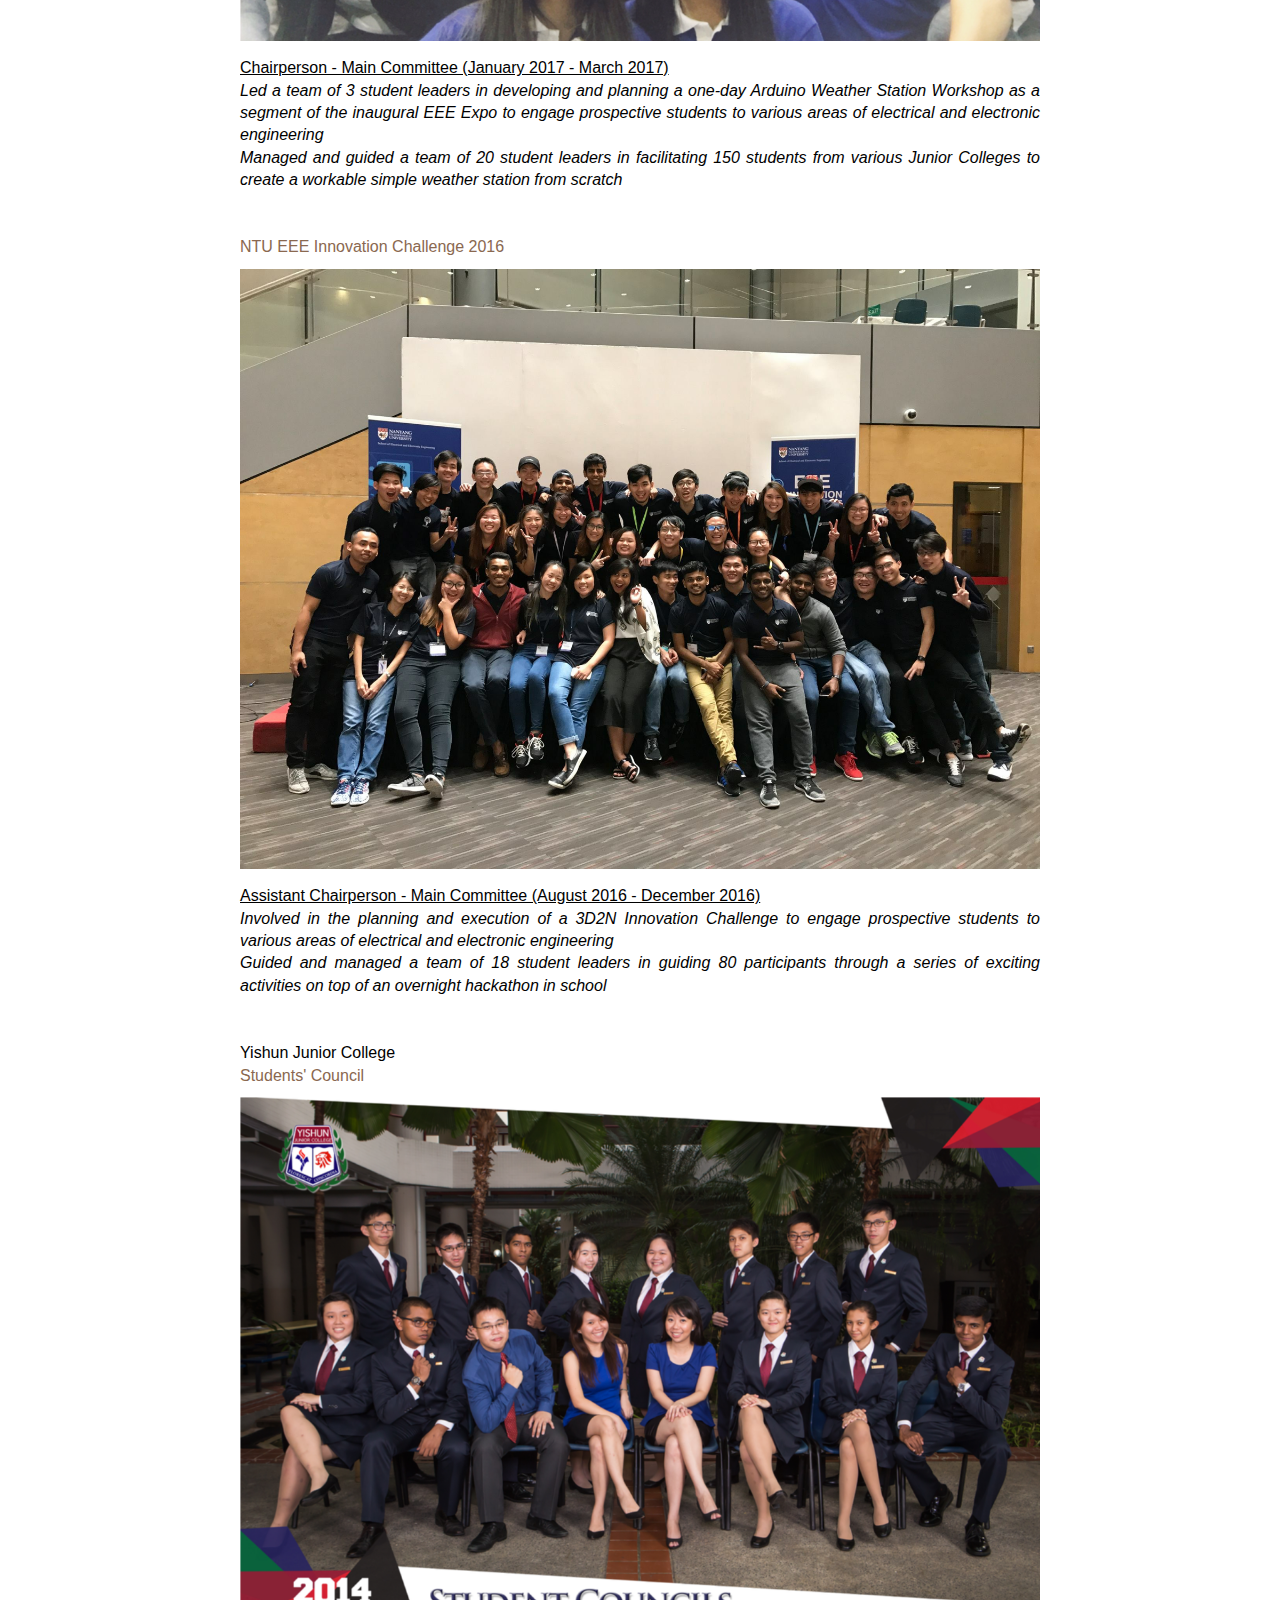
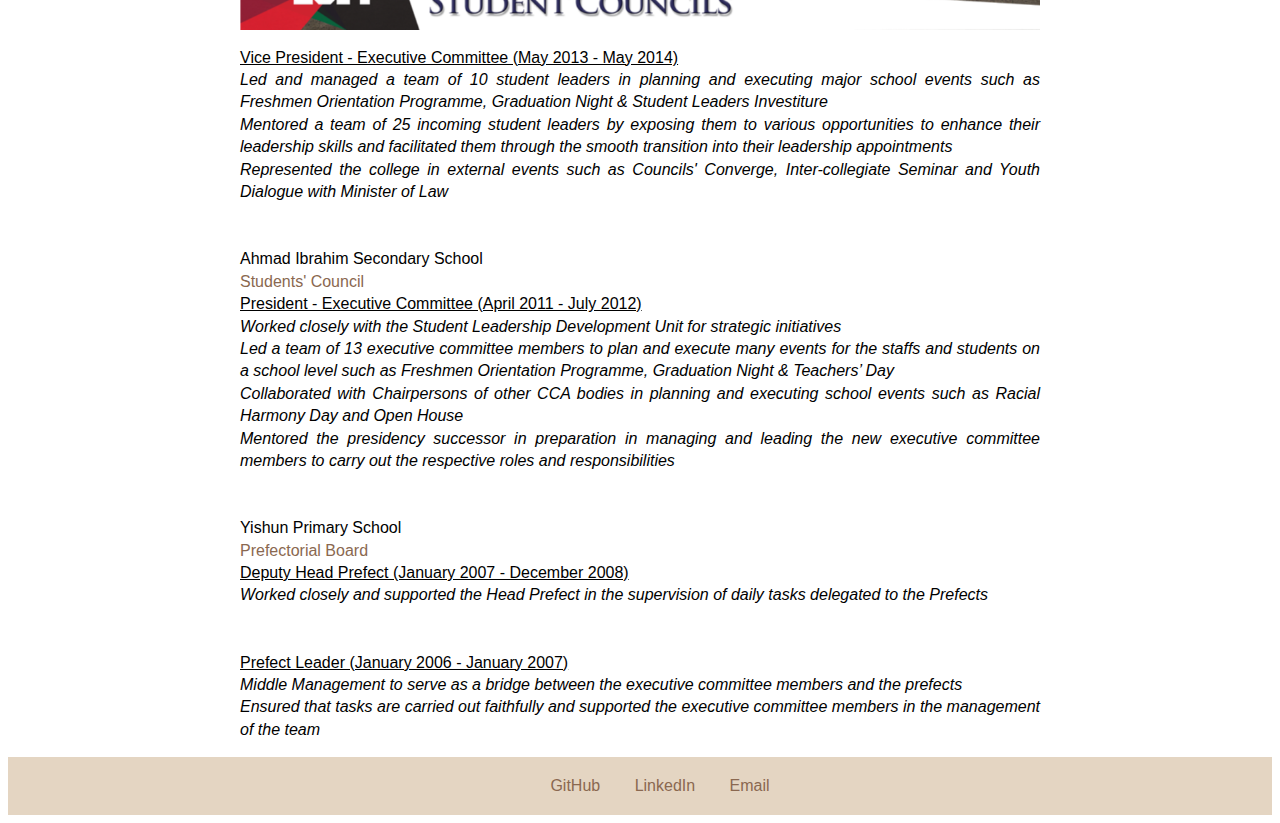
<file: Portfolio.html>
<!DOCTYPE html> <!--document type declaration-->
<link rel="stylesheet" href="Portfolio.css"> <!-- link to css-->

<html>

<heading> <!--The information in the head element does not appear in the browser window.-->
	<title>Portfolio</title>
</heading>

<body>
	<header class="head">Portfolios</header>
    <section class="portfolio-section">
    <p> 
        <ul>
            <li><strong>Nanyang Technological University</strong></li>
            <li><a href="http://www.eee.ntu.edu.sg/programmes/Garage/Pages/Home.aspx" target="_blank">Garage@EEE (Makerspace)</a></li>
            <a href="http://www.eee.ntu.edu.sg/programmes/Garage/Pages/Home.aspx" target="_blank"><img src="Garage.png"></a>
            <li><u>Chairperson - Steering Committee (August 2018 - May 2019)</u></li>
            <li><i>Works closely with Associate Chair (Students) for strategic initiatives</i></li>
            <li><i>Led a team of 5 other steering committee members with the support of 104 committee members to drive initiatives and translate goals into action plans for Garage@EEE</i></li>
            <li><i>Responsible in identifying collaboration opportunities for Garage@EEE and assign adequate manpower and resources to support initiatives</i></li>
            <br/>
            <li><u>Special Projects Officer - Executive Committee (December 2016 - July 2018)</u></li>
            <li><i>Supported the steering committee in strategic initiatives and goal settings for Garage@EEE to ensure that goals are translated into action plans for the committee</i></li>
            <li><i>Worked closely with 6 other Special Projects Executive Committee members to lead a team of 14 committee members to initiate and spearhead ad-hoc projects</i></li>
            <br/>
            <br/>
            <li><a href="https://www.youtube.com/watch?v=WWXDZNSTUpw" target="_blank">NTU EEE/IEM ESCENDO 2018 (Undergraduate Holiday Programme)</a></li>
            <a href="https://www.youtube.com/watch?v=WWXDZNSTUpw" target="_blank"><img src="escendo.png"></a>
            <li><u>Assistant Chairperson - Main Committee (August 2017 - January 2018)</u></li>
            <li><i>Collaborated and coordinated with another EEE/IEM student body in strategic planning and direction setting for an inaugural 4D3N arcade-themed technical camp</i></li>
            <li><i>Mentored a team of 4 student leaders in developing, planning and executing the incorporation of technical skills via a series of workshops as well as a 2D1N Makeathon</i></li>
            <br/>
            <br/>
            <li><a href="https://www.youtube.com/watch?v=Bj6PzfFBudI&t=4s" target="_blank">NTU EEE/IEM ENITIO Freshmen Transition & Orientation Programme (TOP) 2017</a></li>
            <a href="https://www.youtube.com/watch?v=Bj6PzfFBudI&t=4s" target="_blank"><img src="enitio.png"></a>
            <li><u>Chairperson - Main Committee (January 2017 - August 2017)</u></li>
            <li><i>Led an organizing committee of 8 student leaders to collaborate and coordinate with staff committee in strategic planning and direction setting for the programme at both school and faculty level to align objectives & vision of an inaugural technology-enhanced orientation programme</i></li>
            <li><i>Spearheaded and guided a team of 80 committee members in developing, planning and executing the incorporation of various intriguing indoor and outdoor Escape Activities & bonding elements to transit freshmen into the School of EEE</i></li>
            <br/>
            <br/>
            <li><a>NTU EEE Expo Arduino Weather Station Workshop 2017</a></li>
            <img src="AWSW.png">
            <li><u>Chairperson - Main Committee (January 2017 - March 2017)</u></li>
            <li><i>Led a team of 3 student leaders in developing and planning a one-day Arduino Weather Station Workshop as a segment of the inaugural EEE Expo to engage prospective students to various areas of electrical and electronic engineering</i></li>
            <li><i>Managed and guided a team of 20 student leaders in facilitating 150 students from various Junior Colleges to create a workable simple weather station from scratch </i></li>
            <br/>
            <br/>
            <li><a href="https://www.youtube.com/watch?v=mX7-6RRFo8s" target="_blank">NTU EEE Innovation Challenge 2016</a></li>
            <a href="https://www.youtube.com/watch?v=mX7-6RRFo8s" target="_blank"><img src="InnoChallenge.png" href="https://www.youtube.com/watch?v=mX7-6RRFo8s" target="_blank"></a>
            <li><u>Assistant Chairperson - Main Committee (August 2016 - December 2016)</u></li>
            <li><i>Involved in the planning and execution of a 3D2N Innovation Challenge to engage prospective students to various areas of electrical and electronic engineering </i></li>
            <li><i>Guided and managed a team of 18 student leaders in guiding 80 participants through a series of exciting activities on top of an overnight hackathon in school</i></li>
            <br/>
            <br/>
            <li><strong>Yishun Junior College</strong></li>
            <li><a>Students' Council</a></li>
            <img src="YJSC.png">
            <li><u>Vice President - Executive Committee (May 2013 - May 2014)</u></li>
            <li><i>Led and managed a team of 10 student leaders in planning and executing major school events such as Freshmen Orientation Programme, Graduation Night & Student Leaders Investiture</i></li>
            <li><i>Mentored a team of 25 incoming student leaders by exposing them to various opportunities to enhance their leadership skills and facilitated them through the smooth transition into their leadership appointments </i></li>
            <li><i>Represented the college in external events such as Councils' Converge, Inter-collegiate Seminar and Youth Dialogue with Minister of Law </i></li>
            <br/>
            <br/>
            <li><strong>Ahmad Ibrahim Secondary School</strong></li>
            <li><a>Students' Council</a></li>
            <li><u>President - Executive Committee (April 2011 - July 2012)</u></li>
            <li><i>Worked closely with the Student Leadership Development Unit for strategic initiatives</i></li>
            <li><i>Led a team of 13 executive committee members to plan and execute many events for the staffs and students on a school level such as Freshmen Orientation Programme, Graduation Night & Teachers’ Day</i></li>
            <li><i>Collaborated with Chairpersons of other CCA bodies in planning and executing school events such as Racial Harmony Day and Open House</i></li>
            <li><i>Mentored the presidency successor in preparation in managing and leading the new executive committee members to carry out the respective roles and responsibilities</i></li>
            <br/>
            <br/>
            <li><strong>Yishun Primary School</strong></li>
            <li><a>Prefectorial Board</a></li>
            <li><u>Deputy Head Prefect (January 2007 - December 2008)</u></li>
            <li><i>Worked closely and supported the Head Prefect in the supervision of daily tasks delegated to the Prefects</i></li>
            <br/>
            <br/>
            <li><u>Prefect Leader (January 2006 - January 2007)</u></li>
            <li><i>Middle Management to serve as a bridge between the executive committee members and the prefects</i></li>
            <li><i>Ensured that tasks are carried out faithfully and supported the executive committee members in the management of the team</i></li>
        </ul>
        </p>
</section>
<footer class="content-footer">
    <ul class="social">
        <li><a class="css-is-deranged" href="https://github.com/hchoo001" target="_blank">GitHub</a></li>
        <li><a class="css-is-deranged" href="https://www.linkedin.com/in/helenchoo/" target="_blank">LinkedIn</a></li>
        <li><a class="css-is-deranged" href="mailto:helen.choo.ha@gmail.com" >Email</a></li>
    </ul>
</footer>
</body>
</html>
</file>
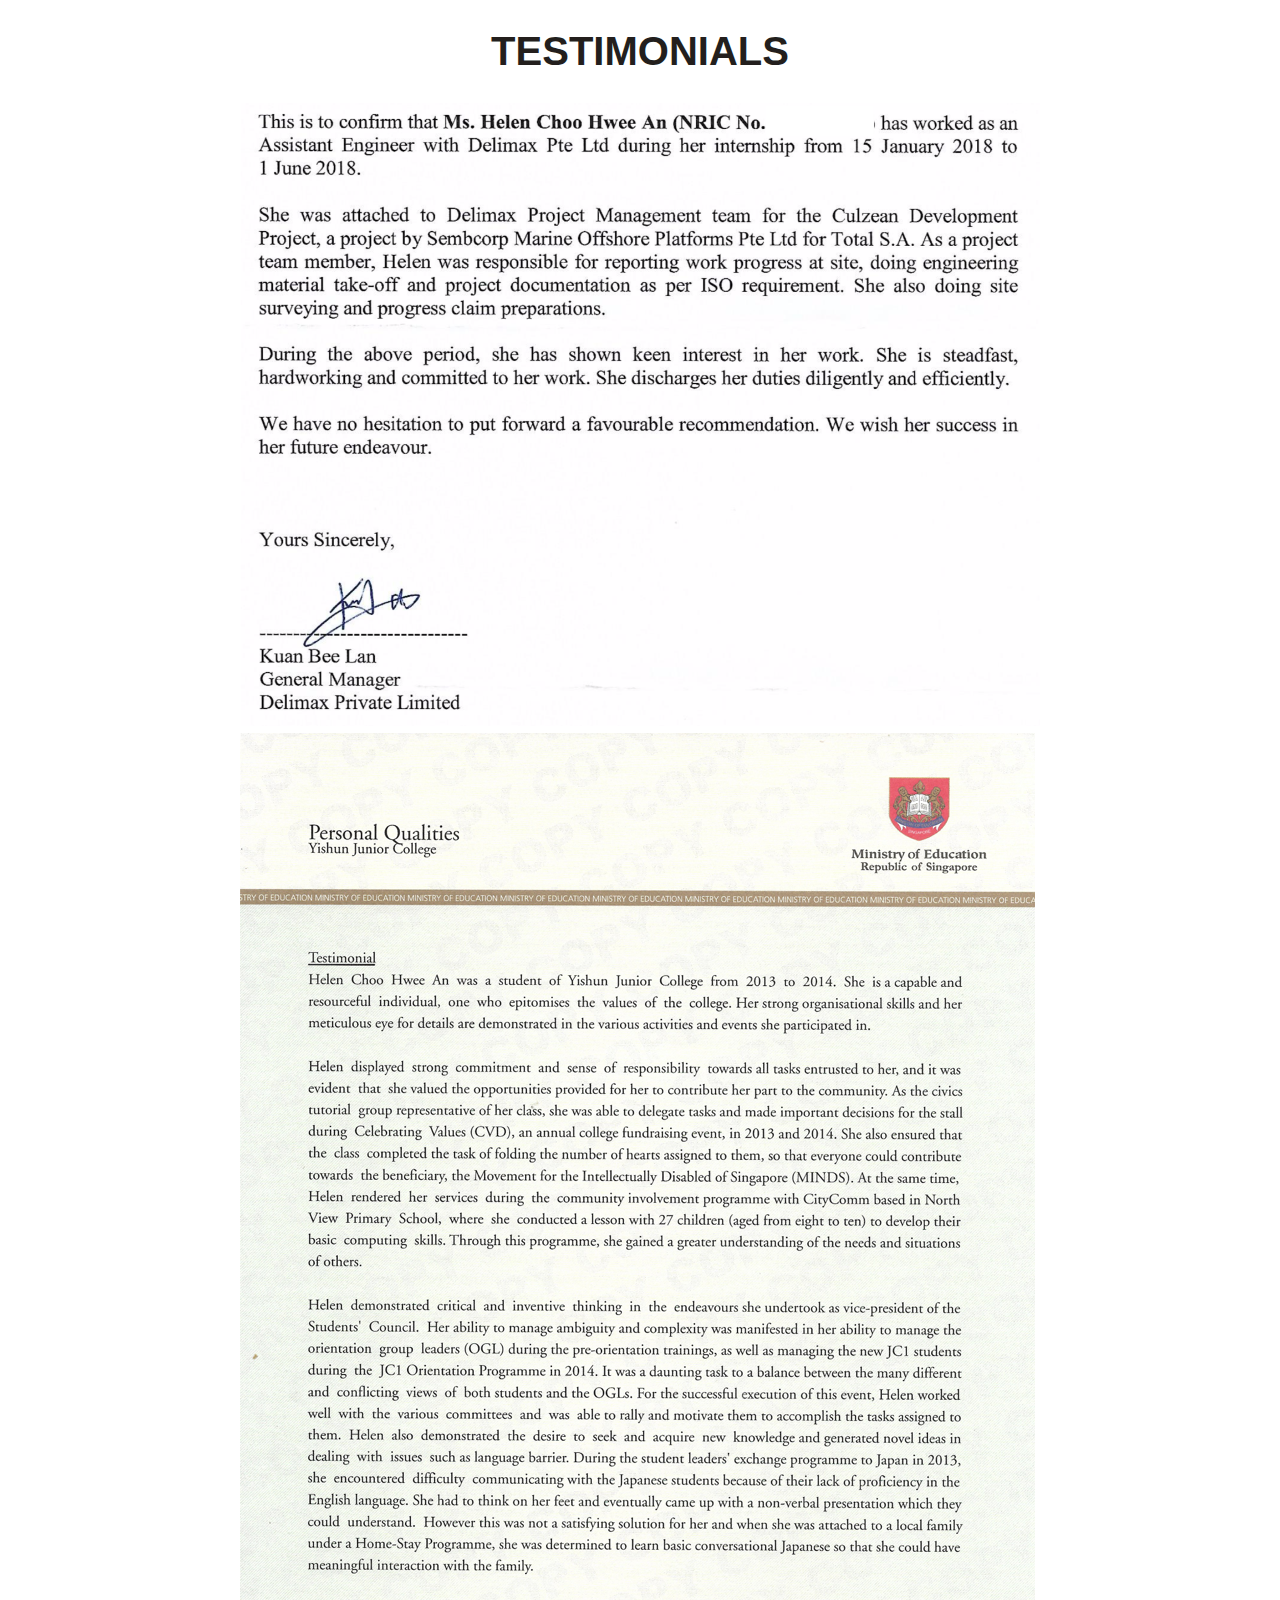
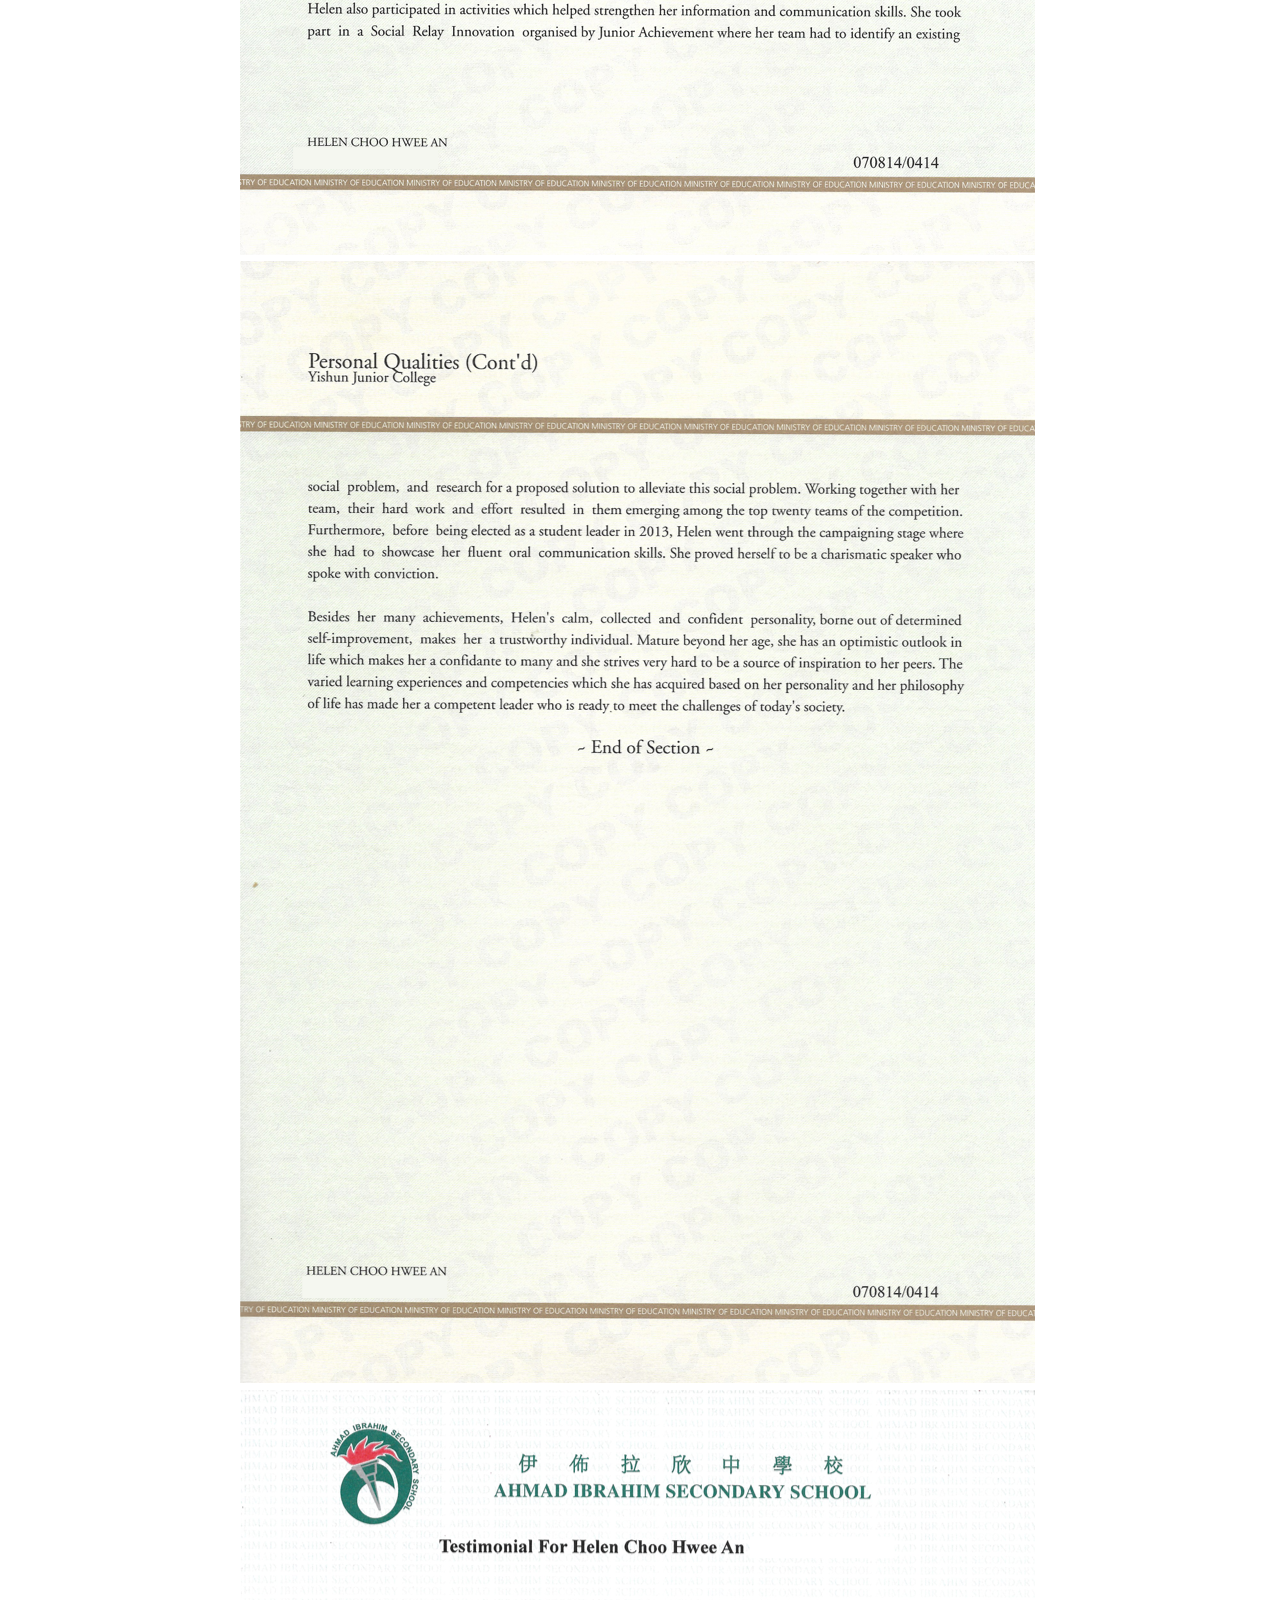
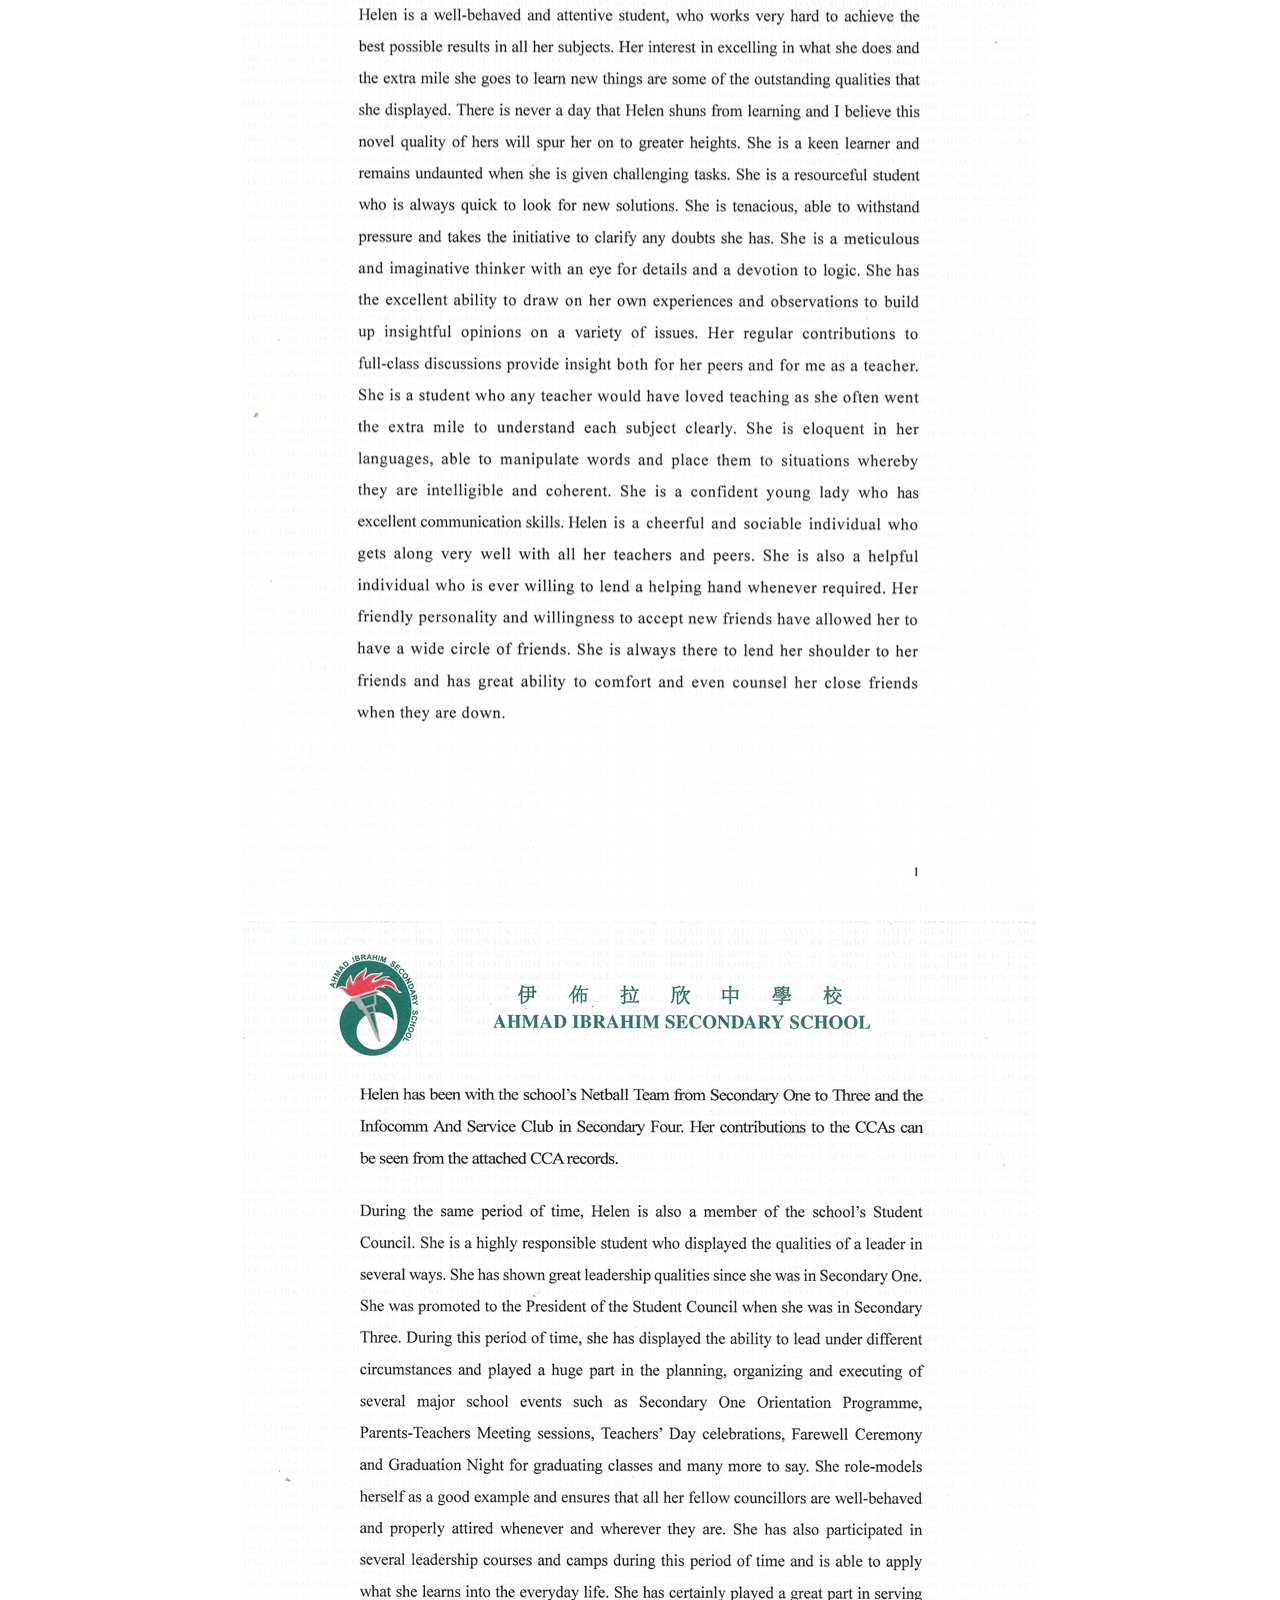
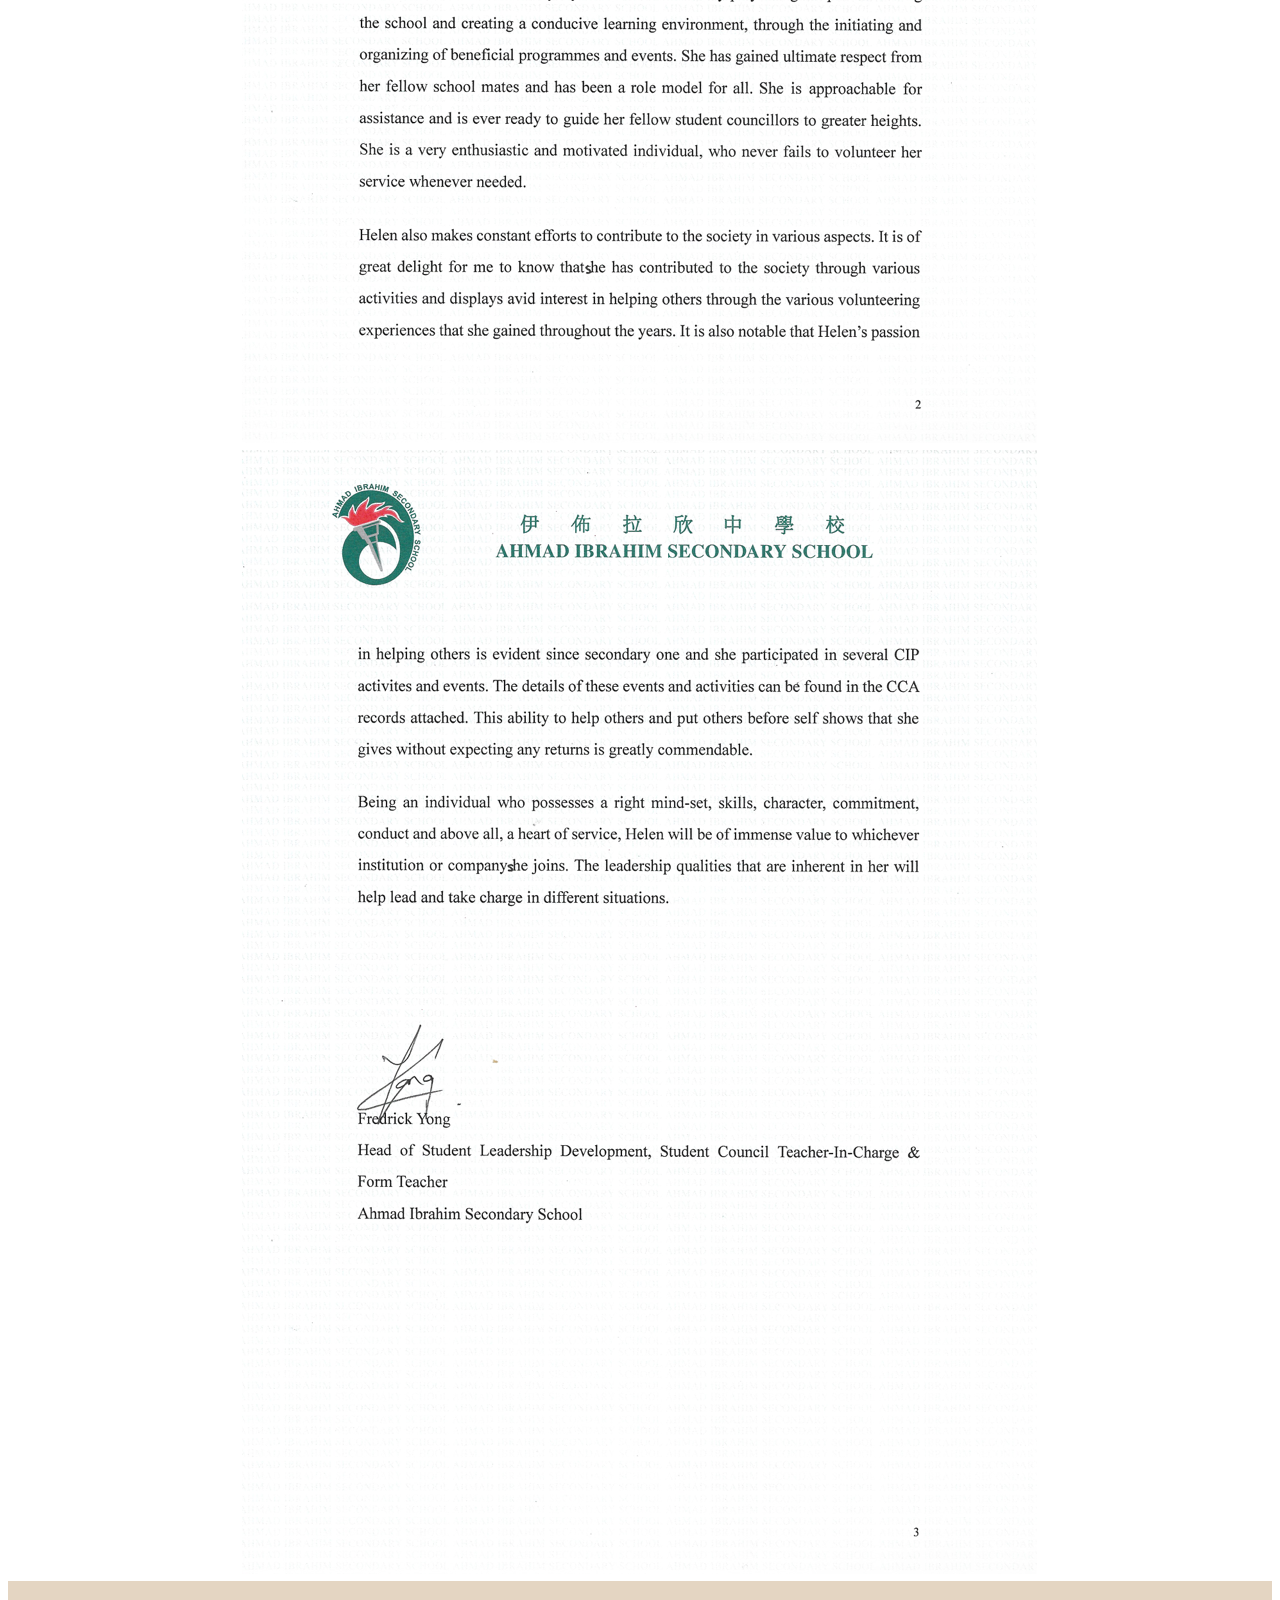
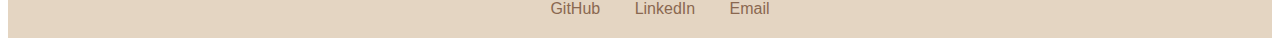
<file: Testimonial.html>
<!DOCTYPE html> <!--document type declaration-->
<link rel="stylesheet" href="Testimonial.css"> <!-- link to css-->

<html>

<heading> <!--The information in the head element does not appear in the browser window.-->
	<title>Testimonials</title>
</heading>

<body>
	<header class="head">Testimonials</header>
    <section class="testimonial-section">
    <img src="delimax.png">
    <img src="Scan.png">
    <img src="Scan 1.png">
    <img src="Scan 2.png">
    <img src="Scan 3.png">
    <img src="Scan 4.png">
</section>
<footer class="content-footer">
    <ul class="social">
        <li><a class="css-is-deranged" href="https://github.com/hchoo001" target="_blank">GitHub</a></li>
        <li><a class="css-is-deranged" href="https://www.linkedin.com/in/helenchoo/" target="_blank">LinkedIn</a></li>
        <li><a class="css-is-deranged" href="mailto:helen.choo.ha@gmail.com" >Email</a></li>
    </ul>
</footer>
</body>
</html>
</file>
<file: index.css>
body {
    font-size: 1em;
    font-family: "Open Sans", "Helvetica Neue", sans-serif;
    line-height: 1.4em;
}

.content-footer,
.head-heading,
.head-intro {
  text-align: center;
}

.head {
  padding: 2em 0;
  background-image: url(IMG_5509.jpg), url(white.png);
  background-size: contain;
  background-repeat: repeat, repeat;
  background-blend-mode: overlay;
}

.head-heading {
    color: #231F1D;
    text-shadow: 0 0 25px #F5F5F5;
    font-family: "Open Sans", "Helvetica Neue", sans-serif;
    font-weight: bold;
    font-size: 4em;
    letter-spacing: 0.1em;
    text-transform: uppercase;
}

.head-heading:hover {
    transform: scale(1.2);
    letter-spacing: 0.2em;
}

.introduction-section,
.education-section,
.development-section, .accomplishment-section, .others-section {
    max-width: 50em;
    margin-left: auto;
    margin-right: auto;
    margin-top: 1em;
    text-align: justify;
}

.introduction-section > p,
.education-section > p,
.development-section > p,
.content-footer > p, .accomplishment-section > p, .others-section > p {
    /* Typography Declarations */
    font-weight: 300;
    color: black;
}

.education-section > ul, .accomplishment-section > ul, .development-section > ul, .others-section >ul {
  list-style: none;
  padding-left: 0;
  font-weight: 300;
  color: black;

}

section > h1 {
    color: #231F1D;
    margin-top: 2em;
}

h2 {
    /* Typography Declarations */
    font-family: "Open Sans", "Helvetica Neue", sans-serif;
    font-size: 1.2em;
    font-weight: bold;
    color: #8A6850;
}

.content-footer {
  text-align: center;
  background-color: #E4D5C2;
  text-decoration: none;
  position: static;
  left: 0;
  bottom: 0;
  width: 100%;
  padding: 0.1em 0;
}
.social > li {
  display: inline-block;
  margin: 0 15px;
}
a {
    text-decoration: none;
    color: #8A6850;
}
</file>
<file: AcadProjects.css>
body {
    font-size: 1em;
    font-family: "Open Sans", "Helvetica Neue", sans-serif;
    line-height: 1.4em;
}

.FYP-section, .DIP-section {
    max-width: 50em;
    margin-left: auto;
    margin-right: auto;
    margin-top: 1em;
    text-align: justify;
}

.FYP-section > p, .DIP-section > p {
    /* Typography Declarations */
    font-weight: 300;
    color: black;
}
.content-footer {
  text-align: center;
  background-color: #E4D5C2;
  text-decoration: none;
  position: static;
  left: 0;
  bottom: 0;
  width: 100%;
  padding: 0.01em 0;
}
.social > li {
  display: inline-block;
  margin: 0 15px;
}
a {
    text-decoration: none;
    color: #8A6850;
}
h2 {
    /* Typography Declarations */
    font-family: "Open Sans", "Helvetica Neue", sans-serif;
    font-size: 1.2em;
    font-weight: bold;
    color: #8A6850;
}

img {
  max-width: 100%;
  height: auto;
}

.head {
  color: #231F1D;
  margin: 1em 0;
  font-family: "Open Sans", "Helvetica Neue", sans-serif;
  font-weight: bold;
  font-size: 2.5em;
  text-transform: uppercase;
  text-align: center;
}
</file>
<file: home.css>
body {
    font-family: arial, helvetica, sans-serif;
}

h1 {
    color: #ffc;
    background-color: #900;
    font-size: 2em;
    margin: 0;
    margin-bottom: 7px;
    padding: 4px;
    font-style: italic;
    text-transform: uppercase;
    text-align: center;
    letter-spacing: 0.5em;
    border-bottom-style: solid;
    border-bottom-width: 0.5em;
    border-bottom-color: #c00;
}

/* This is a comment, by the way */
</file>
<file: Others.css>
body {
    font-size: 1em;
    font-family: "Open Sans", "Helvetica Neue", sans-serif;
    line-height: 1.4em;
}

.others-section {
    max-width: 50em;
    margin-left: auto;
    margin-right: auto;
    margin-top: 1em;
    text-align: justify;
}

.others-section > p {
    /* Typography Declarations */
    font-weight: 300;
    color: black;
}

.others-section > ul {
  list-style: none;
  padding-left: 0;
  font-weight: 300;
  color: black;

}

section > h1 {
    color: #231F1D;
    margin-top: 2em;
}

h2 {
    /* Typography Declarations */
    font-family: "Open Sans", "Helvetica Neue", sans-serif;
    font-size: 1.2em;
    font-weight: bold;
    color: #8A6850;
}

.content-footer {
  text-align: center;
  background-color: #E4D5C2;
  text-decoration: none;
  position: static;
  left: 0;
  bottom: 0;
  width: 100%;
  padding: 0.1em 0;
}
.social > li {
  display: inline-block;
  margin: 0 15px;
}
a {
    text-decoration: none;
    color: #8A6850;
}
.head {
  color: #231F1D;
  margin: 1em 0;
  font-family: "Open Sans", "Helvetica Neue", sans-serif;
  font-weight: bold;
  font-size: 2.5em;
  text-transform: uppercase;
  text-align: center;
}


img {
  max-width: 100%;
  margin: 10px 0;
}
</file>
<file: Portfolio.css>
body {
    font-size: 1em;
    font-family: "Open Sans", "Helvetica Neue", sans-serif;
    line-height: 1.4em;
}

.portfolio-section {
    max-width: 50em;
    margin-left: auto;
    margin-right: auto;
    margin-top: 1em;
    text-align: justify;
}

.portfolio-section > p {
    /* Typography Declarations */
    font-weight: 300;
    color: black;
}

.portfolio-section > ul {
  list-style: none;
  padding-left: 0;
  font-weight: 300;
  color: black;

}

section > h1 {
    color: #231F1D;
    margin-top: 2em;
}

h2 {
    /* Typography Declarations */
    font-family: "Open Sans", "Helvetica Neue", sans-serif;
    font-size: 1.2em;
    font-weight: bold;
    color: #8A6850;
}

.content-footer {
  text-align: center;
  background-color: #E4D5C2;
  text-decoration: none;
  position: static;
  left: 0;
  bottom: 0;
  width: 100%;
  padding: 0.1em 0;
}
.social > li {
  display: inline-block;
  margin: 0 15px;
}
a {
    text-decoration: none;
    color: #8A6850;
}
.head {
  color: #231F1D;
  margin: 1em 0;
  font-family: "Open Sans", "Helvetica Neue", sans-serif;
  font-weight: bold;
  font-size: 2.5em;
  text-transform: uppercase;
  text-align: center;
}


img {
  max-width: 100%;
  margin: 10px 0;
}
</file>
<file: Testimonial.css>
body {
    font-size: 1em;
    font-family: "Open Sans", "Helvetica Neue", sans-serif;
    line-height: 1.4em;
}

.testimonial-section {
    max-width: 50em;
    margin-left: auto;
    margin-right: auto;
    margin-top: 1em;
    text-align: justify;
}

.content-footer {
  text-align: center;
  background-color: #E4D5C2;
  text-decoration: none;
  position: static;
  left: 0;
  bottom: 0;
  width: 100%;
  padding: 0.1em 0;
}
.social > li {
  display: inline-block;
  margin: 0 15px;
}
a {
    text-decoration: none;
    color: #8A6850;
}
.head {
  color: #231F1D;
  margin: 1em 0;
  font-family: "Open Sans", "Helvetica Neue", sans-serif;
  font-weight: bold;
  font-size: 2.5em;
  text-transform: uppercase;
  text-align: center;
}

img {
  max-width: 100%;
}
</file>
